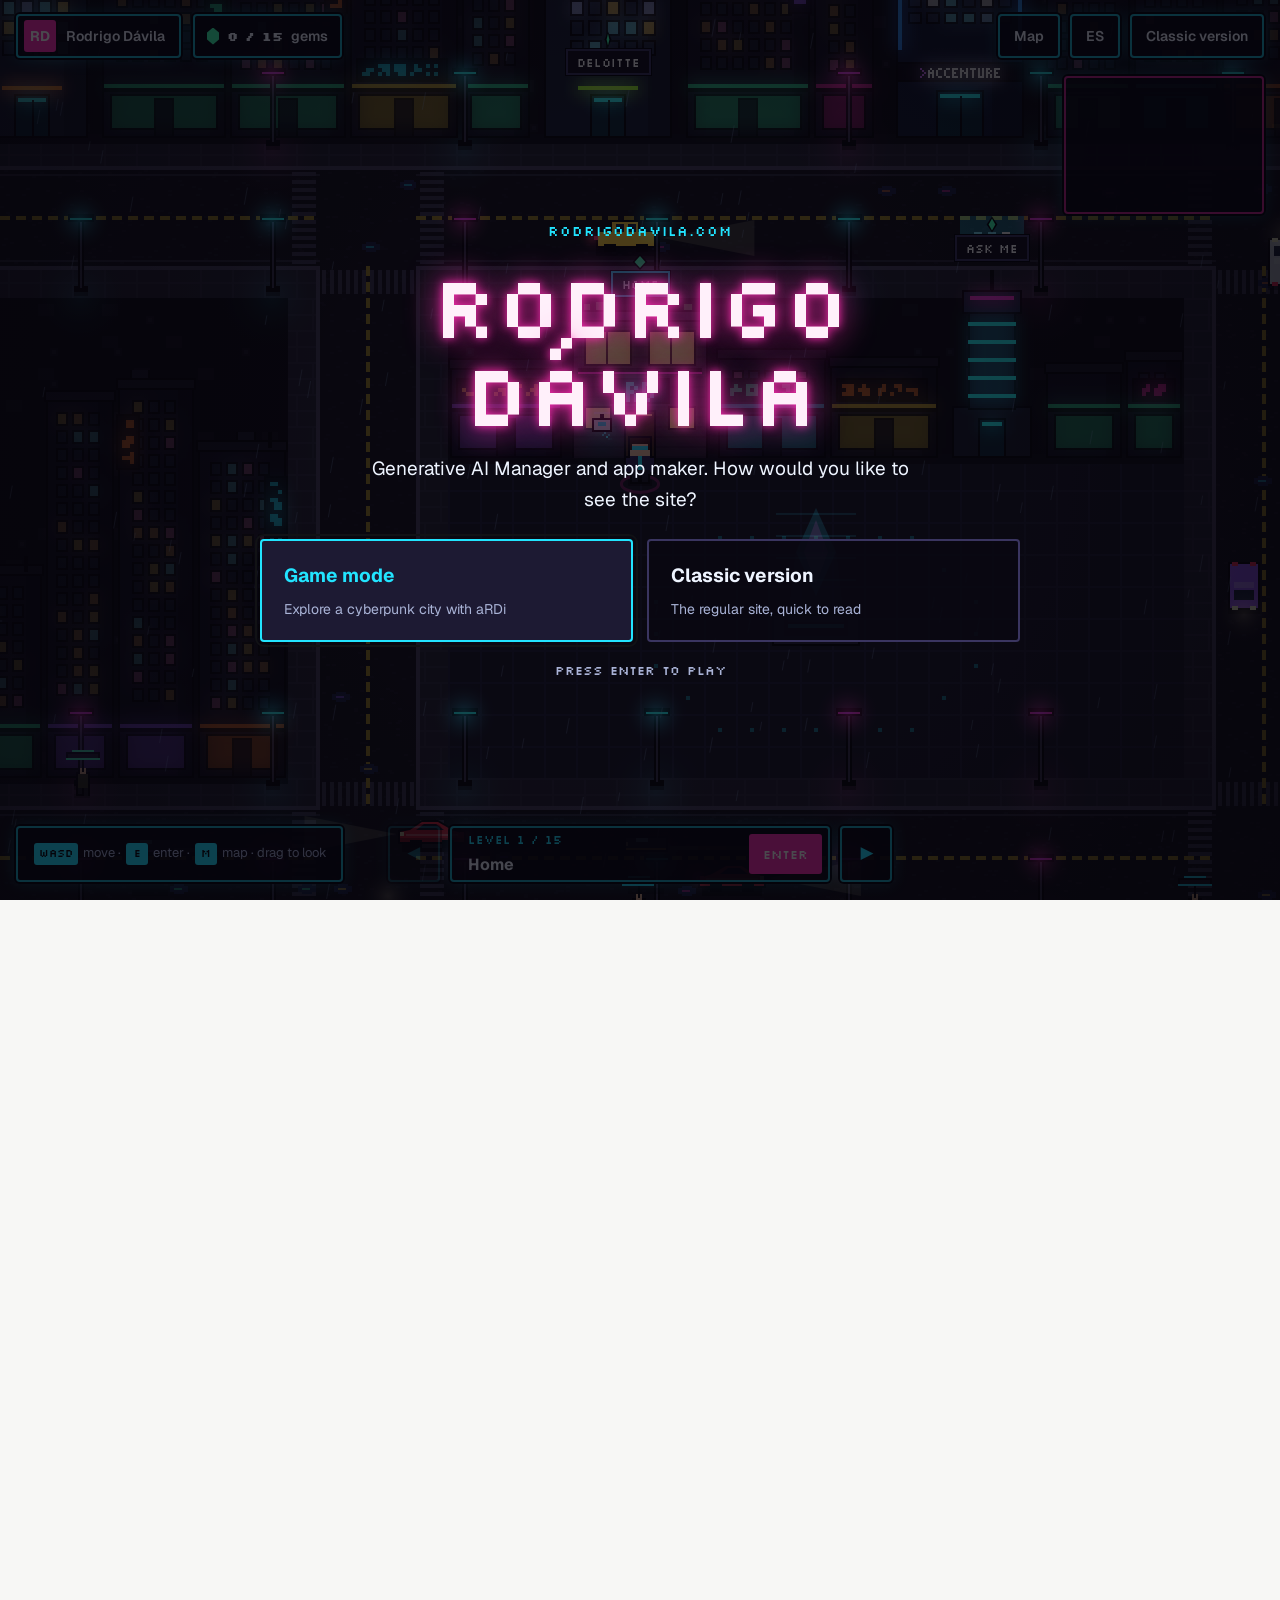
<file: index.html>
<!DOCTYPE html>
<html lang="es" data-lang="es">
<head>
    <meta charset="UTF-8">
    <meta name="viewport" content="width=device-width, initial-scale=1.0, viewport-fit=cover">
    <title>Rodrigo Dávila · IA Generativa y producto</title>
    <meta name="description" content="Rodrigo Dávila, Manager de IA Generativa en Accenture. Diseña sistemas multiagente para banca y construye sus propias apps: UrbaPadel, LullCam, TuMenu, GodaFly y Mi Filmoteca.">
    <meta name="theme-color" content="#0b0c0e">
    <link rel="canonical" href="https://rodrigodavila.com/">
    <meta property="og:type" content="website">
    <meta property="og:url" content="https://rodrigodavila.com/">
    <meta property="og:title" content="Rodrigo Dávila · IA Generativa y producto">
    <meta property="og:description" content="Diseño sistemas de IA multiagente para banca y construyo mis propias apps.">
    <meta property="og:image" content="https://rodrigodavila.com/img/og.jpg">
    <meta name="twitter:card" content="summary_large_image">
    <link rel="icon" href="img/favicon.svg" type="image/svg+xml">
    <link rel="apple-touch-icon" href="img/apple-touch-icon.png">

    <link rel="preconnect" href="https://fonts.googleapis.com">
    <link rel="preconnect" href="https://fonts.gstatic.com" crossorigin>
    <link href="https://fonts.googleapis.com/css2?family=Geist:wght@400;500;600;700&family=Silkscreen&display=swap" rel="stylesheet">
    <link rel="stylesheet" href="css/estilo.css?v=21">
    <link rel="stylesheet" href="css/juego.css?v=21">
    <script>
        // Idioma y tema antes de pintar: lo guardado; si no, lo del sistema.
        (function () {
            var r = document.documentElement, l = null, t = null;
            try { l = localStorage.getItem('idioma'); t = localStorage.getItem('tema'); } catch (e) {}
            if (l !== 'es' && l !== 'en') l = /^es\b/i.test(navigator.language || 'es') ? 'es' : 'en';
            r.setAttribute('data-lang', l);
            r.setAttribute('lang', l);
            if (t === 'claro' || t === 'oscuro') r.setAttribute('data-theme', t === 'claro' ? 'light' : 'dark');
            r.classList.add('js');
        })();
    </script>
</head>
<body>
    <a class="saltar" href="#principal"><span lang="es">Saltar al contenido</span><span lang="en">Skip to content</span></a>

    <!-- ===== Barra superior ===== -->
    <header class="barra">
        <div class="barra-dentro">
            <a class="marca" href="#inicio" aria-label="Rodrigo Dávila, inicio">
                <span class="marca-sello" aria-hidden="true">RD</span>
                <span class="marca-nombre">Rodrigo Dávila</span>
            </a>
            <nav class="menu" aria-label="Principal">
                <a href="#asistente"><span lang="es">Pregúntame</span><span lang="en">Ask me</span></a>
                <a href="#experiencia"><span lang="es">Experiencia</span><span lang="en">Experience</span></a>
                <a href="#apps">Apps</a>
                <a href="#webs">Webs</a>
                <a href="#contacto"><span lang="es">Contacto</span><span lang="en">Contact</span></a>
            </nav>
            <div class="ajustes">
                <button type="button" class="ajuste" data-modo-juego hidden><span lang="es">Modo juego</span><span lang="en">Game mode</span></button>
                <button type="button" class="ajuste" data-cambiar-idioma aria-label="Cambiar idioma / Change language"><span lang="es">EN</span><span lang="en">ES</span></button>
                <button type="button" class="ajuste" data-cambiar-tema data-label-es="Cambiar tema claro u oscuro" data-label-en="Switch light or dark theme" aria-label="Cambiar tema claro u oscuro">
                    <svg class="icono-sol" viewBox="0 0 24 24" width="18" height="18" aria-hidden="true"><circle cx="12" cy="12" r="4.2" fill="none" stroke="currentColor" stroke-width="1.8"/><path d="M12 2.5v2.2M12 19.3v2.2M2.5 12h2.2M19.3 12h2.2M5.3 5.3l1.6 1.6M17.1 17.1l1.6 1.6M5.3 18.7l1.6-1.6M17.1 6.9l1.6-1.6" stroke="currentColor" stroke-width="1.8" stroke-linecap="round"/></svg>
                    <svg class="icono-luna" viewBox="0 0 24 24" width="18" height="18" aria-hidden="true"><path d="M20 14.5A8 8 0 0 1 9.5 4a8 8 0 1 0 10.5 10.5z" fill="none" stroke="currentColor" stroke-width="1.8" stroke-linejoin="round"/></svg>
                </button>
            </div>
        </div>
    </header>

    <main id="principal">

        <!-- ===== Portada ===== -->
        <section class="portada" id="inicio" aria-labelledby="nombre">
            <div class="portada-texto">
                <h1 id="nombre" class="aparece">Rodrigo Dávila</h1>
                <p class="portada-lead aparece">
                    <span lang="es">Manager de IA Generativa en Accenture. Diseño sistemas multiagente para la banca y construyo mis propias apps, de la idea a la tienda.</span>
                    <span lang="en">Generative AI Manager at Accenture. I design multi-agent systems for banking and build my own apps, from idea to store.</span>
                </p>
                <div class="acciones aparece">
                    <a class="boton boton-lleno" href="#asistente"><span lang="es">Pregúntale a mi IA</span><span lang="en">Ask my AI</span></a>
                    <a class="boton" href="https://www.linkedin.com/in/rodrigo-d%C3%A1vila-5b675383/" target="_blank" rel="noopener">LinkedIn</a>
                    <a class="boton" href="https://github.com/DavilaRodri" target="_blank" rel="noopener">GitHub</a>
                </div>
            </div>
            <nav class="estante aparece" aria-label="Mis apps">
                <a href="#urbapadel"><img src="img/apps/urbapadel-icono.webp" width="96" height="96" alt=""><span>UrbaPadel</span></a>
                <a href="#lullcam"><img src="img/apps/lullcam-icono.webp" width="96" height="96" alt=""><span>LullCam</span></a>
                <a href="#tumenu"><img src="img/apps/tumenu-icono.webp" width="96" height="96" alt=""><span>TuMenu</span></a>
                <a href="#godafly"><img src="img/apps/godafly-icono.webp" width="96" height="96" alt=""><span>GodaFly</span></a>
                <a href="#mifilmoteca"><img src="img/apps/mifilmoteca-icono.webp" width="96" height="96" alt=""><span>Mi Filmoteca</span></a>
                <a href="#zapeo"><img src="img/apps/zapeo-icono.webp" width="96" height="96" alt=""><span>Zapeo</span></a>
                <a href="#runclap"><img src="img/apps/runclap-icono.webp" width="96" height="96" alt=""><span>RunClap</span></a>
            </nav>
        </section>

        <!-- ===== Asistente ===== -->
        <section class="asistente" id="asistente" aria-labelledby="chat-titulo">
            <div class="chat aparece">
                <div class="chat-intro">
                    <h2 id="chat-titulo"><span lang="es">Pregúntale a mi IA</span><span lang="en">Ask my AI</span></h2>
                    <p class="chat-sub">
                        <span lang="es">Conoce mi experiencia, mis proyectos y cómo trabajo. Se ha leído mi perfil entero y responde en español o en inglés.</span>
                        <span lang="en">Learn about my experience, my projects and how I work. It has read my whole profile and answers in English or Spanish.</span>
                    </p>
                    <div class="chat-rapidas" data-chat-rapidas aria-label="Preguntas frecuentes"></div>
                </div>
                <div class="chat-ventana">
                    <div class="chat-cabeza">
                        <span class="chat-sello" aria-hidden="true">RD</span>
                        <p><span class="punto" aria-hidden="true"></span><span lang="es">En línea · responde al momento</span><span lang="en">Online · answers instantly</span></p>
                    </div>
                    <div class="chat-registro" data-chat-registro aria-live="polite" tabindex="0">
                        <div class="msg-yo">
                            <p lang="es">Hola, soy Rodrigo. Pregúntame lo que quieras sobre mi experiencia, mis proyectos o cómo trabajo.</p>
                            <p lang="en">Hi, I'm Rodrigo. Ask me anything about my experience, my projects or how I work.</p>
                        </div>
                    </div>
                    <form class="chat-campo" data-chat-form>
                        <label class="oculto" for="chat-entrada"><span lang="es">Tu pregunta</span><span lang="en">Your question</span></label>
                        <input id="chat-entrada" name="pregunta" type="text" autocomplete="off" maxlength="600" required
                               data-placeholder-es="Escribe tu pregunta" data-placeholder-en="Type your question" placeholder="Escribe tu pregunta">
                        <button type="submit" data-label-es="Enviar pregunta" data-label-en="Send question" aria-label="Enviar pregunta">
                            <svg viewBox="0 0 24 24" width="18" height="18" aria-hidden="true"><path d="M12 19V5M6 11l6-6 6 6" fill="none" stroke="currentColor" stroke-width="2.2" stroke-linecap="round" stroke-linejoin="round"/></svg>
                        </button>
                    </form>
                </div>
            </div>
        </section>

        <!-- ===== Experiencia ===== -->
        <section class="experiencia" id="experiencia" aria-labelledby="experiencia-titulo">
            <div class="experiencia-lado">
                <h2 id="experiencia-titulo" class="aparece"><span lang="es">Experiencia</span><span lang="en">Experience</span></h2>
                <p class="aparece">
                    <span lang="es">De programar Java para BBVA a diseñar sus agentes de IA.</span>
                    <span lang="en">From writing Java for BBVA to designing its AI agents.</span>
                </p>
                <div class="clientes aparece">
                    <h3><span lang="es">Clientes</span><span lang="en">Clients</span></h3>
                    <ul>
                        <li>BBVA</li>
                        <li>Santander</li>
                        <li><span lang="es">Cruz Roja</span><span lang="en">Red Cross</span></li>
                        <li>Acciona</li>
                        <li>Cepsa</li>
                        <li>BMW</li>
                        <li><span lang="es">Comunidad de Madrid</span><span lang="en">Madrid Regional Government</span></li>
                    </ul>
                </div>
                <a class="boton aparece" href="https://www.linkedin.com/in/rodrigo-d%C3%A1vila-5b675383/" target="_blank" rel="noopener"><span lang="es">CV completo en LinkedIn</span><span lang="en">Full CV on LinkedIn</span></a>
            </div>

            <div class="experiencia-lista">
                <ol class="puestos">
                    <li class="puesto puesto-actual aparece">
                        <p class="puesto-anos">2025 – <span lang="es">hoy</span><span lang="en">now</span></p>
                        <h3><span lang="es">Manager de IA Generativa</span><span lang="en">Generative AI Manager</span> <span class="empresa">Accenture</span></h3>
                        <p lang="es">Diseñé desde cero el sistema multiagente que migra el core bancario de BBVA de COBOL a Java: seis agentes especializados, un orquestador, MCP y validación humana. Impulso la adopción de IA en la compañía y presento avances a la dirección del banco.</p>
                        <p lang="en">I designed from scratch the multi-agent system migrating BBVA's core banking from COBOL to Java: six specialised agents, an orchestrator, MCP and human validation. I drive AI adoption across the company and report progress to the bank's leadership.</p>
                    </li>
                    <li class="puesto aparece">
                        <p class="puesto-anos">2021 – 2025</p>
                        <h3>Senior Consultant <span class="empresa">Deloitte</span></h3>
                        <p lang="es">IA Generativa en AWS para Cruz Roja. Migración a AWS de la plataforma global de tarjetas de Santander en Chile y Brasil. Proyectos para Acciona y eCommerce en Reino Unido.</p>
                        <p lang="en">Generative AI on AWS for the Red Cross. Migration of Santander's global cards platform to AWS in Chile and Brazil. Projects for Acciona and UK eCommerce.</p>
                    </li>
                    <li class="puesto aparece">
                        <p class="puesto-anos">2018 – 2021</p>
                        <h3><span lang="es">Analista</span><span lang="en">Analyst</span> <span class="empresa">Altia</span></h3>
                        <p lang="es">Análisis y desarrollo Java para Cepsa y la Comunidad de Madrid, y una app de iPad para eventos de BMW.</p>
                        <p lang="en">Analysis and Java development for Cepsa and the Community of Madrid, plus an iPad events app for BMW.</p>
                    </li>
                    <li class="puesto aparece">
                        <p class="puesto-anos">2017 – 2018</p>
                        <h3><span lang="es">Programador</span><span lang="en">Developer</span> <span class="empresa">Accenture</span></h3>
                        <p lang="es">Procesos batch en Java para el Reporting Engine de BBVA.</p>
                        <p lang="en">Java batch processes for BBVA's Reporting Engine.</p>
                    </li>
                </ol>
                <ul class="formacion">
                    <li class="aparece"><span class="formacion-ano">2012 – 2017</span><strong><span lang="es">Grado en Diseño y Desarrollo de Videojuegos</span><span lang="en">BSc in Game Design and Development</span></strong><span>ESNE</span></li>
                    <li class="aparece"><span class="formacion-ano"><span lang="es">2022 · en Deloitte</span><span lang="en">2022 · at Deloitte</span></span><strong>Professional Scrum Master I</strong><span>Scrum.org</span></li>
                </ul>
            </div>
        </section>

        <!-- ===== Apps ===== -->
        <section class="apps" id="apps" aria-labelledby="apps-titulo">
            <div class="cabecera">
                <h2 id="apps-titulo" class="aparece"><span lang="es">Apps que he construido</span><span lang="en">Apps I have built</span></h2>
                <p class="aparece">
                    <span lang="es">Diseñadas y programadas por mí, publicadas en App Store y Google Play y usadas por gente real.</span>
                    <span lang="en">Designed and built by me, live on the App Store and Google Play and used by real people.</span>
                </p>
            </div>

            <article class="app" id="urbapadel" style="--tono:#40597b">
                <div class="app-texto aparece">
                    <div class="app-cabeza">
                        <img src="img/apps/urbapadel-icono.webp" width="96" height="96" alt="">
                        <div><h3>UrbaPadel</h3><p class="app-meta"><span class="punto" aria-hidden="true"></span>App Store · Google Play</p></div>
                    </div>
                    <p class="app-lead"><span lang="es">Las reservas de tu urbanización, sin grupos de WhatsApp ni hojas en el portal.</span><span lang="en">Your community's bookings, without WhatsApp groups or paper on the noticeboard.</span></p>
                    <p class="app-dato"><span lang="es">Más de 150 vecinos en 4 urbanizaciones.</span><span lang="en">Over 150 residents across 4 communities.</span></p>
                    <ul class="pila"><li>Flutter</li><li>Firebase</li><li>Cloud Functions</li></ul>
                    <p class="enlaces">
                        <a href="https://urbapadel.com" target="_blank" rel="noopener">urbapadel.com</a>
                        <a href="https://apps.apple.com/es/app/urbapadel/id6743709716" target="_blank" rel="noopener">App Store</a>
                        <a href="https://play.google.com/store/apps/details?id=com.rd.urbapadel" target="_blank" rel="noopener">Google Play</a>
                    </p>
                </div>
                <div class="app-moviles">
                    <div class="movil aparece"><div class="movil-pantalla"><img src="img/apps/urbapadel-1.webp" width="560" height="1217" loading="lazy" alt="UrbaPadel: inicio con los accesos a la urbanización y al pádel"></div></div>
                    <div class="movil aparece"><div class="movil-pantalla"><img src="img/apps/urbapadel-2.webp" width="560" height="1217" loading="lazy" alt="UrbaPadel: reserva de la sala de juntas por franjas"></div></div>
                    <div class="movil aparece"><div class="movil-pantalla"><img src="img/apps/urbapadel-4.webp" width="560" height="1217" loading="lazy" alt="UrbaPadel: comunicado de la junta a los vecinos"></div></div>
                </div>
            </article>

            <article class="app" id="lullcam" style="--tono:#3a2f8a">
                <div class="app-texto aparece">
                    <div class="app-cabeza">
                        <img src="img/apps/lullcam-icono.webp" width="96" height="96" alt="">
                        <div><h3>LullCam</h3><p class="app-meta"><span class="punto" aria-hidden="true"></span>App Store · <span lang="es">iOS nativa</span><span lang="en">native iOS</span></p></div>
                    </div>
                    <p class="app-lead"><span lang="es">Tu iPhone o iPad, convertido en vigilabebés. Sin cuentas, sin nube y sin grabaciones.</span><span lang="en">Your iPhone or iPad as a baby monitor. No accounts, no cloud, no recordings.</span></p>
                    <p class="app-dato"><span lang="es">Vídeo cifrado de extremo a extremo, 10 idiomas y más de 146 tests.</span><span lang="en">End-to-end encrypted video, 10 languages and over 146 tests.</span></p>
                    <ul class="pila"><li>Swift 6</li><li>SwiftUI</li><li>WebRTC</li><li>Cloudflare</li></ul>
                    <p class="enlaces">
                        <a href="https://lullcam.com" target="_blank" rel="noopener">lullcam.com</a>
                        <a href="https://apps.apple.com/es/app/lullcam/id6820272090" target="_blank" rel="noopener">App Store</a>
                    </p>
                </div>
                <div class="app-moviles">
                    <div class="movil aparece"><div class="movil-pantalla"><img src="img/apps/lullcam-1.webp" width="414" height="900" loading="lazy" alt="LullCam: inicio con usar como cámara o ver y escuchar"></div></div>
                    <div class="movil aparece"><div class="movil-pantalla"><img src="img/apps/lullcam-2.webp" width="414" height="900" loading="lazy" alt="LullCam: te avisa del llanto, el ruido o si se pierde la conexión"></div></div>
                    <div class="movil aparece"><div class="movil-pantalla"><img src="img/apps/lullcam-3.webp" width="414" height="900" loading="lazy" alt="LullCam: usa un iPhone o iPad como cámara"></div></div>
                </div>
            </article>

            <article class="app" id="tumenu" style="--tono:#2b4a73">
                <div class="app-texto aparece">
                    <div class="app-cabeza">
                        <img src="img/apps/tumenu-icono.webp" width="96" height="96" alt="">
                        <div><h3>TuMenu</h3><p class="app-meta"><span class="punto" aria-hidden="true"></span>App Store · Google Play</p></div>
                    </div>
                    <p class="app-lead"><span lang="es">El bar manda su menú por WhatsApp y recibe al momento una imagen profesional.</span><span lang="en">The bar sends its menu over WhatsApp and gets a professional image back at once.</span></p>
                    <p class="app-dato"><span lang="es">Texto, foto de la pizarra o nota de voz: una IA multimodal lo entiende, lo maqueta y lo publica.</span><span lang="en">Text, a photo of the chalkboard or a voice note: a multimodal AI reads it, lays it out and publishes it.</span></p>
                    <ul class="pila"><li>TypeScript</li><li>Cloudflare Workers</li><li>WhatsApp API</li><li>Gemini</li></ul>
                    <p class="enlaces">
                        <a href="https://tumenu.bar" target="_blank" rel="noopener">tumenu.bar</a>
                        <a href="https://apps.apple.com/es/app/tumen%C3%BA-bar/id6821579170" target="_blank" rel="noopener">App Store</a>
                        <a href="https://play.google.com/store/apps/details?id=com.RD.tumenu" target="_blank" rel="noopener">Google Play</a>
                    </p>
                </div>
                <div class="app-moviles app-moviles-tumenu">
                    <div class="movil aparece"><div class="movil-pantalla"><img src="img/apps/tumenu-1.webp" width="540" height="960" loading="lazy" alt="TuMenu: tu menú del día, en un solo WhatsApp"></div></div>
                    <div class="movil aparece"><div class="movil-pantalla">
                        <video src="img/apps/tumenu-demo.mp4" poster="img/apps/tumenu-poster.webp" width="540" height="960" muted loop playsinline preload="none" data-autoplay aria-label="Vídeo: un menú enviado por WhatsApp se convierte en una imagen profesional"></video>
                    </div></div>
                    <div class="movil aparece"><div class="movil-pantalla"><img src="img/apps/tumenu-3.webp" width="540" height="960" loading="lazy" alt="TuMenu: el menú del día convertido en una imagen profesional"></div></div>
                </div>
            </article>

            <article class="app" id="godafly" style="--tono:#22977a">
                <div class="app-texto aparece">
                    <div class="app-cabeza">
                        <img src="img/apps/godafly-icono.webp" width="96" height="96" alt="">
                        <div><h3>GodaFly</h3><p class="app-meta"><span class="punto" aria-hidden="true"></span>App Store · Google Play</p></div>
                    </div>
                    <p class="app-lead"><span lang="es">Para quien viaja solo: encuentra a otros viajeros en tu misma escala.</span><span lang="en">For solo travellers: find other people on your layover.</span></p>
                    <p class="app-dato"><span lang="es">Un proyecto con amigos; el diseño técnico y el desarrollo son míos de principio a fin.</span><span lang="en">A project with friends; the technical design and development are entirely mine.</span></p>
                    <ul class="pila"><li>Flutter</li><li>Supabase</li><li>Firebase Messaging</li></ul>
                    <p class="enlaces">
                        <a href="https://godafly.com" target="_blank" rel="noopener">godafly.com</a>
                        <a href="https://apps.apple.com/es/app/godafly/id6758113933" target="_blank" rel="noopener">App Store</a>
                        <a href="https://play.google.com/store/apps/details?id=com.godafly.godafly" target="_blank" rel="noopener">Google Play</a>
                    </p>
                </div>
                <div class="app-moviles">
                    <div class="movil aparece"><div class="movil-pantalla"><img src="img/apps/godafly-2.webp" width="375" height="812" loading="lazy" alt="GodaFly: escala guardada en A Coruña con horas de llegada y salida"></div></div>
                    <div class="movil aparece"><div class="movil-pantalla"><img src="img/apps/godafly-3.webp" width="375" height="812" loading="lazy" alt="GodaFly: viajeros que coinciden en el vuelo de Madrid a Londres"></div></div>
                    <div class="movil aparece"><div class="movil-pantalla"><img src="img/apps/godafly-1.webp" width="375" height="812" loading="lazy" alt="GodaFly: nueva búsqueda por vuelo o escala"></div></div>
                </div>
            </article>

            <article class="app" id="mifilmoteca" style="--tono:#8a2a3a">
                <div class="app-texto aparece">
                    <div class="app-cabeza">
                        <img src="img/apps/mifilmoteca-icono.webp" width="96" height="96" alt="">
                        <div><h3>Mi Filmoteca</h3><p class="app-meta"><span class="punto" aria-hidden="true"></span>App Store · Google Play · <span lang="es">desde 2020</span><span lang="en">since 2020</span></p></div>
                    </div>
                    <p class="app-lead"><span lang="es">Tu catálogo de películas y series: qué has visto, qué te falta y dónde verlo.</span><span lang="en">Your catalogue of films and series: what you've watched, what's next and where to watch it.</span></p>
                    <p class="app-dato"><span lang="es">4,5 estrellas en App Store y más de 450 instalaciones en Google Play.</span><span lang="en">4.5 stars on the App Store and over 450 installs on Google Play.</span></p>
                    <ul class="pila"><li>Flutter</li><li>Riverpod</li><li>Firebase</li><li>TMDB API</li></ul>
                    <p class="enlaces">
                        <a href="https://apps.apple.com/es/app/mifilmoteca/id1508750379" target="_blank" rel="noopener">App Store</a>
                        <a href="https://play.google.com/store/apps/details?id=com.rodrigodavila.mifilmoteca" target="_blank" rel="noopener">Google Play</a>
                    </p>
                </div>
                <div class="app-moviles">
                    <div class="movil aparece"><div class="movil-pantalla"><img src="img/apps/mifilmoteca-1.webp" width="560" height="1212" loading="lazy" alt="Mi Filmoteca: inicio"></div></div>
                    <div class="movil aparece"><div class="movil-pantalla"><img src="img/apps/mifilmoteca-3.webp" width="560" height="1212" loading="lazy" alt="Mi Filmoteca: ficha de Interstellar"></div></div>
                    <div class="movil aparece"><div class="movil-pantalla"><img src="img/apps/mifilmoteca-4.webp" width="560" height="1212" loading="lazy" alt="Mi Filmoteca: tu colección"></div></div>
                </div>
            </article>
        </section>

        <!-- ===== Webs ===== -->
        <section class="webs" id="webs" aria-labelledby="webs-titulo">
            <div class="cabecera">
                <h2 id="webs-titulo" class="aparece"><span lang="es">Webs que diseño y programo</span><span lang="en">Websites I design and build</span></h2>
                <p class="aparece"><span lang="es">Las de mis productos y webs a medida para bodas, restaurantes y tiendas, sin plantillas.</span><span lang="en">My products&#39; sites, plus custom websites for weddings, restaurants and shops, no templates.</span></p>
            </div>
            <div class="webs-rejilla">
                <a class="web aparece" href="https://urbapadel.com" target="_blank" rel="noopener">
                    <span class="navegador" aria-hidden="true"><span></span><span></span><span></span><em>urbapadel.com</em></span>
                    <img src="img/webs/urbapadel.webp" width="1200" height="750" loading="lazy" alt="Web de UrbaPadel: las reservas de tu urba, en una app">
                </a>
                <a class="web aparece" href="https://lullcam.com" target="_blank" rel="noopener">
                    <span class="navegador" aria-hidden="true"><span></span><span></span><span></span><em>lullcam.com</em></span>
                    <img src="img/webs/lullcam.webp" width="1200" height="750" loading="lazy" alt="Web de LullCam: el vigilabebés privado en tu bolsillo">
                </a>
                <a class="web aparece" href="https://tumenu.bar" target="_blank" rel="noopener">
                    <span class="navegador" aria-hidden="true"><span></span><span></span><span></span><em>tumenu.bar</em></span>
                    <img src="img/webs/tumenu.webp" width="1200" height="750" loading="lazy" alt="Web de TuMenu: mandas un WhatsApp y te llega tu menú listo">
                </a>
                <a class="web aparece" href="https://godafly.com" target="_blank" rel="noopener">
                    <span class="navegador" aria-hidden="true"><span></span><span></span><span></span><em>godafly.com</em></span>
                    <img src="img/webs/godafly.webp" width="1200" height="750" loading="lazy" alt="Web de GodaFly: conecta con viajeros como tú">
                </a>
                <a class="web aparece" href="https://bodapilaryluis.com" target="_blank" rel="noopener">
                    <span class="navegador" aria-hidden="true"><span></span><span></span><span></span><em>bodapilaryluis.com</em></span>
                    <img src="img/webs/boda-finca.webp" width="1200" height="800" loading="lazy" alt="Web de la boda de Pilar y Luis, con la acuarela de la finca">
                </a>
            </div>
        </section>

        <!-- ===== Capacidades ===== -->
        <section class="capacidades" id="capacidades" aria-labelledby="capacidades-titulo">
            <div class="cabecera">
                <h2 id="capacidades-titulo" class="aparece"><span lang="es">Lo que sé hacer</span><span lang="en">What I can do</span></h2>
                <p class="aparece"><span lang="es">Pulsa cualquiera para ver dónde lo he usado.</span><span lang="en">Tap any of them to see where I have used it.</span></p>
            </div>
            <div class="mapa" data-mapa>
                <div class="capa capa-principal aparece">
                    <h3><span lang="es">IA Generativa y agentes</span><span lang="en">Generative AI and agents</span></h3>
                    <ul class="capa-chips"><li><button type="button" data-donde-es="BBVA · Accenture" data-donde-en="BBVA · Accenture"><span lang="es">Sistemas multiagente</span><span lang="en">Multi-agent systems</span></button></li><li><button type="button" data-donde-es="BBVA · Accenture" data-donde-en="BBVA · Accenture"><span lang="es">Orquestación de agentes</span><span lang="en">Agent orchestration</span></button></li><li><button type="button" data-donde-es="BBVA · Accenture" data-donde-en="BBVA · Accenture">MCP</button></li><li><button type="button" data-donde-es="BBVA · Accenture" data-donde-en="BBVA · Accenture"><span lang="es">Skills de agentes</span><span lang="en">Agent skills</span></button></li><li><button type="button" data-donde-es="BBVA · Accenture" data-donde-en="BBVA · Accenture">Human-in-the-loop</button></li><li><button type="button" data-donde-es="Proyectos de IA Generativa" data-donde-en="Generative AI projects">RAG</button></li><li><button type="button" data-donde-es="Cruz Roja · Deloitte, BBVA · Accenture" data-donde-en="Red Cross · Deloitte, BBVA · Accenture">Prompt engineering</button></li><li><button type="button" data-donde-es="BBVA, TuMenu y mi día a día" data-donde-en="BBVA, TuMenu and my daily work">Claude · GPT · Gemini</button></li><li><button type="button" data-donde-es="Cruz Roja · Deloitte" data-donde-en="Red Cross · Deloitte">AWS Bedrock</button></li><li><button type="button" data-donde-es="Todas mis apps y BBVA" data-donde-en="All my apps and BBVA">Claude Code · Copilot · Cursor</button></li><li><button type="button" data-donde-es="Workshops y demos para miles de profesionales en Accenture" data-donde-en="Workshops and demos for thousands of professionals at Accenture"><span lang="es">Formación y adopción de IA</span><span lang="en">AI training and adoption</span></button></li></ul>
                </div>
                <div class="capa aparece">
                    <h3><span lang="es">Producto y apps</span><span lang="en">Product and apps</span></h3>
                    <ul class="capa-chips"><li><button type="button" data-donde-es="UrbaPadel, GodaFly, Zapeo, RunClap, Mi Filmoteca" data-donde-en="UrbaPadel, GodaFly, Zapeo, RunClap, Mi Filmoteca">Flutter · Dart</button></li><li><button type="button" data-donde-es="LullCam" data-donde-en="LullCam">Swift · SwiftUI</button></li><li><button type="button" data-donde-es="TuMenu, Cloud Functions de RunClap" data-donde-en="TuMenu, RunClap Cloud Functions">TypeScript</button></li><li><button type="button" data-donde-es="LullCam: vídeo en directo cifrado" data-donde-en="LullCam: encrypted live video">WebRTC</button></li><li><button type="button" data-donde-es="Todas mis apps y webs" data-donde-en="All my apps and sites"><span lang="es">Diseño de producto y UX</span><span lang="en">Product design and UX</span></button></li><li><button type="button" data-donde-es="Publicación y revisiones de todas mis apps" data-donde-en="Shipping and reviews for all my apps">App Store · Google Play</button></li><li><button type="button" data-donde-es="BMW · Altia" data-donde-en="BMW · Altia">Objective-C</button></li></ul>
                </div>
                <div class="capa aparece">
                    <h3><span lang="es">Backend y datos</span><span lang="en">Backend and data</span></h3>
                    <ul class="capa-chips"><li><button type="button" data-donde-es="BBVA, Cepsa, Comunidad de Madrid" data-donde-en="BBVA, Cepsa, Community of Madrid">Java · Spring · Hibernate</button></li><li><button type="button" data-donde-es="Automatización e IA" data-donde-en="Automation and AI">Python</button></li><li><button type="button" data-donde-es="Santander · Deloitte" data-donde-en="Santander · Deloitte"><span lang="es">Microservicios y APIs</span><span lang="en">Microservices and APIs</span></button></li><li><button type="button" data-donde-es="Comunidad de Madrid, Supabase en GodaFly" data-donde-en="Community of Madrid, Supabase in GodaFly">SQL · PostgreSQL · MySQL</button></li><li><button type="button" data-donde-es="Proyectos AWS en Deloitte" data-donde-en="AWS projects at Deloitte">DynamoDB · MongoDB</button></li><li><button type="button" data-donde-es="Migración del core de BBVA" data-donde-en="BBVA core migration"><span lang="es">Lectura de COBOL</span><span lang="en">Reading COBOL</span></button></li><li><button type="button" data-donde-es="eCommerce en Reino Unido · Deloitte" data-donde-en="UK eCommerce · Deloitte">Stripe · Xero</button></li></ul>
                </div>
                <div class="capa aparece">
                    <h3><span lang="es">Cloud y plataforma</span><span lang="en">Cloud and platform</span></h3>
                    <ul class="capa-chips"><li><button type="button" data-donde-es="Santander, Acciona, Cruz Roja" data-donde-en="Santander, Acciona, Red Cross">AWS</button></li><li><button type="button" data-donde-es="TuMenu, LullCam y esta web" data-donde-en="TuMenu, LullCam and this site">Cloudflare Workers</button></li><li><button type="button" data-donde-es="UrbaPadel, RunClap, Mi Filmoteca" data-donde-en="UrbaPadel, RunClap, Mi Filmoteca">Firebase</button></li><li><button type="button" data-donde-es="GodaFly" data-donde-en="GodaFly">Supabase</button></li><li><button type="button" data-donde-es="Proyectos de consultoría" data-donde-en="Consulting projects">Azure · Google Cloud</button></li><li><button type="button" data-donde-es="Despliegues en consultoría y en mis apps" data-donde-en="Deployments in consulting and my apps">Docker · CI/CD · Jenkins</button></li><li><button type="button" data-donde-es="Todos los días" data-donde-en="Every day">Git · Linux</button></li></ul>
                </div>
                <div class="capa aparece">
                    <h3><span lang="es">Consultoría y liderazgo</span><span lang="en">Consulting and leadership</span></h3>
                    <ul class="capa-chips"><li><button type="button" data-donde-es="BBVA, Santander, Acciona, Cruz Roja" data-donde-en="BBVA, Santander, Acciona, Red Cross"><span lang="es">Arquitectura de soluciones</span><span lang="en">Solution architecture</span></button></li><li><button type="button" data-donde-es="Accenture · Deloitte" data-donde-en="Accenture · Deloitte"><span lang="es">Propuestas a cliente</span><span lang="en">Client proposals</span></button></li><li><button type="button" data-donde-es="Dirección de BBVA" data-donde-en="BBVA leadership"><span lang="es">Interlocución con dirección</span><span lang="en">Executive stakeholders</span></button></li><li><button type="button" data-donde-es="Santander, Acciona" data-donde-en="Santander, Acciona"><span lang="es">Gestión de proyectos</span><span lang="en">Project management</span></button></li><li><button type="button" data-donde-es="PSM I (Scrum.org, 2022) y equipos ágiles en Deloitte y Accenture" data-donde-en="PSM I (Scrum.org, 2022) and agile teams at Deloitte and Accenture">Scrum · Agile</button></li><li><button type="button" data-donde-es="Deloitte · Altia" data-donde-en="Deloitte · Altia"><span lang="es">Liderazgo de equipos</span><span lang="en">Team leadership</span></button></li></ul>
                </div>
            </div>
            <p class="mapa-donde" data-mapa-donde aria-live="polite"></p>
        </section>

        <!-- ===== Taller ===== -->
        <section class="taller" id="taller" aria-labelledby="taller-titulo">
            <div class="cabecera">
                <h2 id="taller-titulo" class="aparece"><span lang="es">En el taller</span><span lang="en">On the workbench</span></h2>
                <p class="aparece"><span lang="es">Lo que estoy subiendo a las tiendas ahora mismo.</span><span lang="en">What I'm shipping to the stores right now.</span></p>
            </div>
            <div class="taller-rejilla">
                <article class="app" id="zapeo" style="--tono:#8a4a32">
                    <div class="app-texto aparece">
                        <div class="app-cabeza">
                            <img src="img/apps/zapeo-icono.webp" width="96" height="96" alt="">
                            <div><h3>Zapeo</h3><p class="app-meta"><span class="punto punto-beta" aria-hidden="true"></span><span lang="es">Llegando a App Store y Google Play</span><span lang="en">Coming to the App Store and Google Play</span></p></div>
                        </div>
                        <p class="app-lead"><span lang="es">Todos tus contenidos multimedia en una app, en móvil, tablet, ordenador y TV.</span><span lang="en">All your multimedia content in one app, on phone, tablet, desktop and TV.</span></p>
                        <p class="app-dato"><span lang="es">Sin cuentas, sin analítica y sin publicidad, con un motor de vídeo propio.</span><span lang="en">No accounts, no analytics and no ads, with its own video engine.</span></p>
                        <ul class="pila"><li>Flutter</li><li>media_kit</li><li>libmpv</li></ul>
                    </div>
                    <div class="app-moviles">
                        <div class="movil aparece"><div class="movil-pantalla"><img src="img/apps/zapeo-1.webp" width="560" height="1217" loading="lazy" alt="Zapeo: inicio con seguir viendo, favoritos y canales"></div></div>
                        <div class="movil aparece"><div class="movil-pantalla"><img src="img/apps/zapeo-2.webp" width="560" height="1217" loading="lazy" alt="Zapeo: catálogo de películas"></div></div>
                        <div class="movil aparece"><div class="movil-pantalla"><img src="img/apps/zapeo-4.webp" width="560" height="1217" loading="lazy" alt="Zapeo: guía de programación por horas"></div></div>
                    </div>
                </article>
                <article class="obra aparece" id="runclap" style="--tono:#b8452e">
                    <div class="obra-texto">
                        <div class="app-cabeza">
                            <img src="img/apps/runclap-icono.webp" width="96" height="96" alt="">
                            <div><h3>RunClap</h3><p class="app-meta"><span class="punto punto-beta" aria-hidden="true"></span><span lang="es">Llegando a App Store y Google Play</span><span lang="en">Coming to the App Store and Google Play</span></p></div>
                        </div>
                        <p class="app-lead"><span lang="es">Quedadas para correr en grupo cerca de ti.</span><span lang="en">Group runs near you.</span></p>
                        <p class="app-dato"><span lang="es">Mapa de quedadas, salidas con ritmo y punto de encuentro, y corredores a los que seguir.</span><span lang="en">A map of meet-ups, runs with pace and meeting point, and runners to follow.</span></p>
                        <ul class="pila"><li>Flutter</li><li>Firebase</li><li>Google Maps</li></ul>
                    </div>
                </article>
            </div>
        </section>

        <!-- ===== Contacto ===== -->
        <section class="contacto" id="contacto" aria-labelledby="contacto-titulo">
            <div class="contacto-caja aparece">
                <div>
                    <h2 id="contacto-titulo"><span lang="es">¿Hablamos?</span><span lang="en">Let's talk</span></h2>
                    <p>
                        <span lang="es">Proyectos que llevan la IA al centro de una organización, o productos que merezcan hacerse bien. Respondo en uno o dos días.</span>
                        <span lang="en">Projects that put AI at the heart of an organisation, or products worth doing well. I reply within a day or two.</span>
                    </p>
                </div>
                <div class="contacto-acciones">
                    <a class="boton boton-lleno" href="mailto:rdavila92@gmail.com">rdavila92@gmail.com</a>
                    <button type="button" class="boton" data-copiar="rdavila92@gmail.com"><span lang="es">Copiar email</span><span lang="en">Copy email</span></button>
                    <a class="boton" href="https://www.linkedin.com/in/rodrigo-d%C3%A1vila-5b675383/" target="_blank" rel="noopener">LinkedIn</a>
                </div>
            </div>
        </section>
    </main>

    <footer class="pie">
        <p>© <span data-ano>2026</span> Rodrigo Dávila · Madrid</p>
        <p><span lang="es">Hecha a mano, sin frameworks. El asistente usa un modelo abierto en Cloudflare.</span><span lang="en">Handmade, no frameworks. The assistant runs an open model on Cloudflare.</span></p>
    </footer>

    <a href="#inicio" class="subir" data-subir aria-label="Volver arriba" hidden>
        <svg viewBox="0 0 24 24" width="22" height="22" aria-hidden="true"><path d="M12 19V5M5 12l7-7 7 7" fill="none" stroke="currentColor" stroke-width="2.4" stroke-linecap="round" stroke-linejoin="round"/></svg>
    </a>

    <script src="js/app.js?v=21" defer></script>
    <script src="js/juego.js?v=21" defer></script>
</body>
</html>
</file>
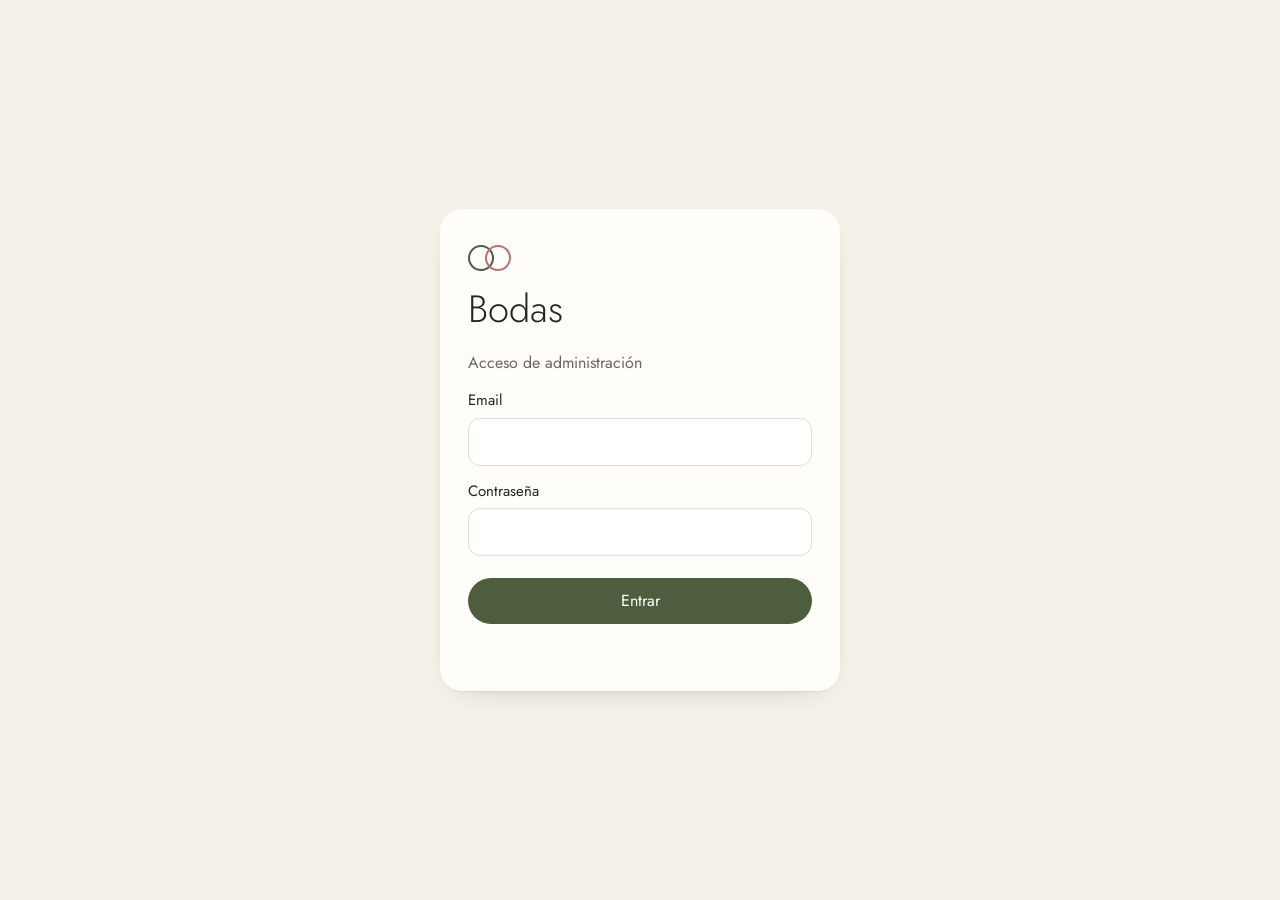
<file: bodas/superadmin/index.html>
<!doctype html>
<html lang="es">
<head>
  <meta charset="utf-8">
  <meta name="viewport" content="width=device-width, initial-scale=1, viewport-fit=cover">
  <meta name="robots" content="noindex, nofollow">
  <meta name="theme-color" content="#f5f1e9">
  <title>Bodas · Superadmin</title>
  <link rel="icon" href="data:image/svg+xml,%3Csvg xmlns='http://www.w3.org/2000/svg' viewBox='0 0 32 32'%3E%3Ccircle cx='12' cy='16' r='8' fill='none' stroke='%234f5d3f' stroke-width='2.4'/%3E%3Ccircle cx='20' cy='16' r='8' fill='none' stroke='%23b4746a' stroke-width='2.4'/%3E%3C/svg%3E">
  <link rel="preconnect" href="https://fonts.googleapis.com">
  <link rel="preconnect" href="https://fonts.gstatic.com" crossorigin>
  <link href="https://fonts.googleapis.com/css2?family=Jost:wght@300;400;500&display=swap" rel="stylesheet">
  <style>
    :root {
      --bg: #f5f1e9; --card: #fffdf9; --ink: #26241f; --muted: #6b665c; --line: #e6dece; --line2: #f0ebe1;
      --olive: #6f7c4a; --olive-dark: #4f5d3f; --soft: #e5e8d8; --red: #9b2c1f; --redsoft: #f5e5e0; --rose: #b4746a;
      --r: 18px; --shadow: 0 1px 2px rgba(40, 34, 20, .06), 0 10px 30px -20px rgba(40, 34, 20, .35);
      --ease: cubic-bezier(.22, .8, .24, 1);
      color-scheme: light;
    }
    * { box-sizing: border-box; }
    body { margin: 0; background: var(--bg); color: var(--ink); font: 400 16px/1.5 "Jost", system-ui, sans-serif; -webkit-tap-highlight-color: transparent; }
    [hidden] { display: none !important; }
    button, input, select, textarea { font: inherit; color: inherit; }
    button { cursor: pointer; }
    svg { width: 20px; height: 20px; flex: none; }
    h1, h2, h3, p { margin: 0; }
    h1 { font-size: clamp(1.875rem, 3vw, 2.375rem); font-weight: 300; line-height: 1.1; }
    h2 { font-size: 1.25rem; font-weight: 400; }
    .muted { color: var(--muted); }
    .small { font-size: .875rem; }
    .kicker { font-size: .75rem; letter-spacing: .26em; color: var(--muted); text-transform: uppercase; }
    .wrap { width: min(100% - 32px, 1120px); margin-inline: auto; }
    input:not([type=checkbox]), select, textarea { width: 100%; min-height: 48px; padding: 10px 14px; border: 1px solid var(--line); border-radius: 12px; background: #fff; }
    textarea { min-height: 80px; resize: vertical; }
    input:focus-visible, button:focus-visible, select:focus-visible, textarea:focus-visible, a:focus-visible { outline: 2px solid var(--olive); outline-offset: 2px; }
    .btn { display: inline-flex; align-items: center; justify-content: center; gap: 8px; min-height: 46px; padding: 8px 20px; border: 0; border-radius: 999px; background: var(--olive-dark); color: #fff; text-decoration: none; white-space: nowrap; transition: background .2s, transform .12s; }
    .btn:hover { background: #3d4831; }
    .btn:active { transform: scale(.97); }
    .btn:disabled { opacity: .5; pointer-events: none; }
    .btn svg { width: 18px; height: 18px; margin-left: -4px; }
    .btn--soft { background: var(--soft); color: var(--ink); }
    .btn--soft:hover { background: #d7dcc4; }
    .btn--ghost { background: transparent; color: var(--muted); }
    .btn--ghost:hover { background: var(--soft); color: var(--ink); }
    .btn--danger:hover { background: var(--redsoft); color: var(--red); }
    .btn--sm { min-height: 40px; padding: 6px 16px; font-size: .9375rem; }
    .btn--full { width: 100%; }
    .ibtn { display: inline-grid; place-items: center; width: 40px; height: 40px; border: 0; border-radius: 12px; background: transparent; }
    .ibtn:hover { background: var(--soft); }
    .error { min-height: 1.4em; margin-top: 10px; color: var(--red); font-size: .9375rem; }

    /* Entrar */
    .login { min-height: 100dvh; display: grid; place-items: center; padding: 24px 16px; }
    .login__card { width: min(100%, 400px); padding: 36px 28px; background: var(--card); border-radius: 22px; box-shadow: var(--shadow); }
    .login h1 { margin: 10px 0 22px; }
    .login label { display: block; margin: 14px 0 6px; font-size: .9375rem; }
    .login .btn { margin-top: 22px; }
    .qrbox { display: grid; place-items: center; margin: 18px 0 8px; padding: 12px; border-radius: 16px; background: #fff; }
    .qrbox img, .qrbox svg { width: 200px; height: 200px; }
    details { margin: 8px 0 4px; }
    summary { cursor: pointer; color: var(--olive-dark); }
    code { display: block; margin-top: 6px; padding: 10px 12px; border-radius: 10px; background: var(--line2); font-size: .875rem; word-break: break-all; }
    #mfaCode { font-size: 1.5rem; letter-spacing: .3em; text-align: center; }
    #mfaSalir { margin-top: 8px; }
    .rings { display: inline-flex; }
    .rings i { width: 26px; height: 26px; border-radius: 50%; border: 2px solid var(--olive-dark); }
    .rings i + i { margin-left: -9px; border-color: var(--rose); }

    /* Cabecera */
    .top { position: sticky; top: 0; z-index: 10; background: rgba(245, 241, 233, .94); backdrop-filter: blur(12px); -webkit-backdrop-filter: blur(12px); border-bottom: 1px solid var(--line); }
    .top .wrap { display: flex; align-items: center; gap: 12px; height: 64px; }
    .top__brand { display: flex; align-items: center; gap: 12px; margin-right: auto; }
    .top__brand b { font-weight: 400; }
    main { padding: 28px 0 80px; }
    .head { display: flex; flex-wrap: wrap; align-items: center; gap: 12px; margin-bottom: 20px; }
    .head h1 { margin-right: auto; }

    .tiles { display: grid; grid-template-columns: repeat(auto-fill, minmax(170px, 1fr)); gap: 12px; margin-bottom: 24px; }
    .tile { padding: 16px 18px; border-radius: 16px; background: var(--card); box-shadow: var(--shadow); }
    .tile strong { display: block; font-size: 2rem; font-weight: 300; line-height: 1.1; font-variant-numeric: tabular-nums; }
    .tile span { display: block; margin-top: 2px; color: var(--muted); font-size: .9375rem; }
    .tile--main { background: var(--olive-dark); color: #fff; }
    .tile--main span { color: rgba(255, 255, 255, .8); }

    .pills { display: flex; flex-wrap: wrap; gap: 6px; margin-bottom: 14px; }
    .pills button { min-height: 36px; padding: 4px 14px; border: 1px solid var(--line); border-radius: 999px; background: var(--card); font-size: .9375rem; }
    .pills button b { font-weight: 400; color: var(--muted); }
    .pills button.is-on { background: var(--olive-dark); border-color: var(--olive-dark); color: #fff; }
    .pills button.is-on b { color: rgba(255, 255, 255, .75); }

    .list { display: grid; gap: 14px; }
    .boda { display: grid; grid-template-columns: 92px minmax(0, 1fr) auto; gap: 18px 22px; align-items: center; padding: 20px 22px; border-radius: var(--r); background: var(--card); box-shadow: var(--shadow); }
    .boda.is-off { opacity: .7; }
    .cal { display: grid; place-items: center; align-content: center; height: 92px; border-radius: 16px; background: var(--line2); text-align: center; line-height: 1.1; }
    .cal b { display: block; font-size: 2rem; font-weight: 300; }
    .cal span { font-size: .75rem; letter-spacing: .14em; text-transform: uppercase; color: var(--muted); }
    .cal small { margin-top: 2px; font-size: .75rem; color: var(--muted); }
    .boda h3 { font-size: 1.375rem; font-weight: 400; }
    .boda__meta { display: flex; flex-wrap: wrap; gap: 4px 14px; margin-top: 4px; font-size: .9375rem; color: var(--muted); }
    .boda__meta a { color: var(--olive-dark); text-underline-offset: 3px; }
    .boda__stats { display: flex; flex-wrap: wrap; gap: 6px; margin-top: 10px; }
    .tag { display: inline-flex; align-items: center; gap: 6px; min-height: 26px; padding: 2px 10px; border-radius: 999px; background: var(--line2); font-size: .8125rem; }
    .tag--ok { background: var(--soft); color: var(--olive-dark); }
    .tag--warn { background: #fbeee3; color: #8a4b16; }
    .tag--off { background: var(--redsoft); color: var(--red); }
    .boda__notes { margin-top: 8px; font-size: .9375rem; color: var(--muted); font-style: italic; }
    .boda__acts { display: flex; flex-direction: column; gap: 8px; align-items: stretch; }
    .empty { padding: 40px 16px; border-radius: var(--r); background: var(--card); box-shadow: var(--shadow); text-align: center; color: var(--muted); }

    /* Diálogos */
    .dlg { width: min(100% - 24px, 600px); max-height: min(92dvh, 900px); padding: 0; border: 0; border-radius: 22px; background: var(--card); color: var(--ink); box-shadow: 0 30px 80px -30px rgba(0, 0, 0, .45); }
    .dlg--sm { width: min(100% - 24px, 440px); }
    .dlg[open] { display: flex; flex-direction: column; animation: pop .25s var(--ease); }
    .dlg > form { display: flex; flex-direction: column; min-height: 0; max-height: inherit; }
    .dlg::backdrop { background: rgba(38, 36, 31, .35); }
    @keyframes pop { from { opacity: 0; transform: translateY(10px) scale(.98); } }
    .dlg__head { display: flex; align-items: center; justify-content: space-between; gap: 12px; padding: 18px 18px 8px 24px; }
    .dlg__body { display: grid; gap: 14px; padding: 8px 24px 16px; overflow: auto; }
    .dlg__foot { display: flex; align-items: center; gap: 8px; padding: 14px 18px 18px 24px; border-top: 1px solid var(--line2); }
    .sp { flex: 1; }
    .f { display: grid; gap: 6px; min-width: 0; }
    .f > span { font-size: .875rem; color: var(--muted); }
    .frow { display: flex; flex-wrap: wrap; gap: 12px; }
    .frow > .f { flex: 1 1 180px; }
    .sec { margin-top: 6px; padding-top: 14px; border-top: 1px solid var(--line2); font-size: .8125rem; letter-spacing: .14em; text-transform: uppercase; color: var(--muted); }
    .pw { display: flex; gap: 8px; }
    .switch { display: flex; align-items: center; gap: 12px; cursor: pointer; }
    .switch input { position: absolute; opacity: 0; }
    .switch span { position: relative; flex: none; width: 44px; height: 26px; border-radius: 999px; background: #d6cfbf; transition: background .2s; }
    .switch span::after { content: ""; position: absolute; top: 3px; left: 3px; width: 20px; height: 20px; border-radius: 50%; background: #fff; transition: transform .2s var(--ease); }
    .switch input:checked + span { background: var(--olive-dark); }
    .switch input:checked + span::after { transform: translateX(18px); }
    .switch input:focus-visible + span { outline: 2px solid var(--olive); outline-offset: 2px; }
    .creds { padding: 16px 18px; border-radius: 14px; background: var(--line2); font-size: .9375rem; line-height: 1.7; white-space: pre-line; word-break: break-all; }
    .toast { position: fixed; left: 50%; bottom: 24px; z-index: 60; padding: 12px 20px; border-radius: 999px; background: var(--ink); color: #fff; font-size: .9375rem; transform: translate(-50%, 20px); opacity: 0; pointer-events: none; transition: opacity .25s, transform .25s var(--ease); }
    .toast.is-on { opacity: 1; transform: translate(-50%, 0); }
    .toast.is-err { background: var(--red); }

    @media (max-width: 760px) {
      .boda { grid-template-columns: 72px minmax(0, 1fr); align-items: start; padding: 18px; gap: 14px 16px; }
      .cal { height: 72px; }
      .cal b { font-size: 1.5rem; }
      .boda__acts { grid-column: 1 / -1; flex-direction: row; flex-wrap: wrap; }
      .boda__acts .btn { flex: 1 1 auto; }
      .top__brand .muted { display: none; }
    }
    @media (prefers-reduced-motion: reduce) { .dlg[open] { animation: none; } }
  </style>
</head>
<body>
  <svg width="0" height="0" style="position:absolute" aria-hidden="true">
    <symbol id="i-plus" viewBox="0 0 24 24"><path d="M12 5v14M5 12h14" stroke="currentColor" stroke-width="1.8" stroke-linecap="round"/></symbol>
    <symbol id="i-x" viewBox="0 0 24 24"><path d="M6 6l12 12M18 6 6 18" stroke="currentColor" stroke-width="1.8" stroke-linecap="round"/></symbol>
    <symbol id="i-out" viewBox="0 0 24 24"><path d="M14 5h4a1 1 0 0 1 1 1v12a1 1 0 0 1-1 1h-4M10 8l-4 4 4 4M6 12h9" fill="none" stroke="currentColor" stroke-width="1.7" stroke-linecap="round" stroke-linejoin="round"/></symbol>
    <symbol id="i-dice" viewBox="0 0 24 24"><g fill="none" stroke="currentColor" stroke-width="1.6"><rect x="4" y="4" width="16" height="16" rx="3"/><circle cx="9" cy="9" r="1" fill="currentColor"/><circle cx="15" cy="15" r="1" fill="currentColor"/><circle cx="15" cy="9" r="1" fill="currentColor"/><circle cx="9" cy="15" r="1" fill="currentColor"/></g></symbol>
  </svg>

  <section class="login" id="login" hidden>
    <form id="loginForm" class="login__card">
      <span class="rings" aria-hidden="true"><i></i><i></i></span>
      <h1>Bodas</h1>
      <p class="muted">Acceso de administración</p>
      <label for="u">Email</label>
      <input id="u" type="email" autocomplete="username" autocapitalize="none" spellcheck="false" required>
      <label for="p">Contraseña</label>
      <input id="p" type="password" autocomplete="current-password" required>
      <button class="btn btn--full" type="submit" id="entrar">Entrar</button>
      <p class="error" id="loginError" role="alert"></p>
    </form>
  </section>

  <!-- Verificación en dos pasos -->
  <section class="login" id="mfa" hidden>
    <form id="mfaForm" class="login__card">
      <span class="rings" aria-hidden="true"><i></i><i></i></span>
      <h1 id="mfaTitle">Código de verificación</h1>
      <div id="mfaAlta" hidden>
        <p class="muted">Para entrar al superadmin hace falta un segundo paso. Escanea este código con una app de autenticación (Google Authenticator, Microsoft Authenticator, 1Password…) y escribe el código de 6 cifras que te dé.</p>
        <div class="qrbox" id="mfaQr"></div>
        <details class="small"><summary>No puedo escanearlo</summary><p class="muted">Añade la cuenta a mano con esta clave:</p><code id="mfaSecret"></code></details>
      </div>
      <p class="muted" id="mfaPide" hidden>Abre tu app de autenticación y escribe el código de 6 cifras de «Bodas».</p>
      <label for="mfaCode">Código</label>
      <input id="mfaCode" type="text" inputmode="numeric" autocomplete="one-time-code" pattern="[0-9]{6}" maxlength="6" required>
      <button class="btn btn--full" type="submit" id="mfaOk">Verificar</button>
      <button class="btn btn--ghost btn--full" type="button" id="mfaSalir">Salir</button>
      <p class="error" id="mfaError" role="alert"></p>
    </form>
  </section>

  <div id="app" hidden>
    <header class="top">
      <div class="wrap">
        <div class="top__brand"><span class="rings" aria-hidden="true"><i></i><i></i></span><b>Bodas</b><span class="muted small">· superadmin</span></div>
        <button class="btn btn--ghost btn--sm" type="button" id="miPass">Mi contraseña</button>
        <button class="ibtn" type="button" id="salir" title="Salir" aria-label="Salir"><svg><use href="#i-out"/></svg></button>
      </div>
    </header>
    <main>
      <div class="wrap">
        <div class="head">
          <h1>Todas las bodas</h1>
          <button class="btn" type="button" id="nueva"><svg><use href="#i-plus"/></svg>Nueva boda</button>
        </div>
        <div class="tiles" id="tiles"></div>
        <div class="pills" id="filtros" role="group" aria-label="Filtrar"></div>
        <div class="list" id="list"></div>
      </div>
    </main>
  </div>

  <!-- Nueva boda -->
  <dialog id="nDlg" class="dlg">
    <form id="nForm" method="dialog">
      <div class="dlg__head"><h2>Nueva boda</h2><button class="ibtn" type="button" data-close aria-label="Cerrar"><svg><use href="#i-x"/></svg></button></div>
      <div class="dlg__body" id="nBody">
        <div class="frow">
          <label class="f"><span>Nombre de uno</span><input type="text" id="nA" maxlength="40" required placeholder="Ana"></label>
          <label class="f"><span>Nombre del otro</span><input type="text" id="nB" maxlength="40" required placeholder="Juan"></label>
        </div>
        <div class="frow">
          <label class="f"><span>Cómo se muestra</span><input type="text" id="nNombre" maxlength="80" required placeholder="Ana y Juan"></label>
          <label class="f"><span>Fecha de la boda</span><input type="date" id="nFecha" required></label>
        </div>
        <div class="frow">
          <label class="f"><span>Identificador (único)</span><input type="text" id="nSlug" maxlength="60" required pattern="[a-z0-9]+(-[a-z0-9]+)*" placeholder="ana-y-juan-2028"></label>
          <label class="f"><span>Dominio de su web</span><input type="text" id="nDominio" maxlength="120" placeholder="anayjuan.com"></label>
        </div>
        <p class="sec">Cuenta de los novios</p>
        <label class="f"><span>Usuario (email)</span><input type="email" id="nEmail" maxlength="160" required placeholder="novios@anayjuan.com"></label>
        <div class="f"><span>Contraseña</span>
          <div class="pw"><input type="text" id="nPass" minlength="8" maxlength="72" required autocomplete="off" spellcheck="false"><button class="btn btn--soft btn--sm" type="button" id="nGen" title="Generar otra"><svg><use href="#i-dice"/></svg>Otra</button></div>
        </div>
        <p class="sec">Cobro</p>
        <div class="frow">
          <label class="f"><span>Precio (€)</span><input type="number" id="nPrecio" min="0" step="1" value="400" inputmode="numeric"></label>
          <label class="f"><span>Contacto de los novios</span><input type="text" id="nContacto" maxlength="160" placeholder="Teléfono o email"></label>
        </div>
        <p class="error" id="nErr" role="alert"></p>
      </div>
      <div class="dlg__body" id="nDone" hidden>
        <p>Boda creada. Estos son los datos para los novios:</p>
        <div class="creds" id="nCreds"></div>
        <button class="btn btn--soft btn--sm" type="button" id="nCopy">Copiar</button>
      </div>
      <div class="dlg__foot"><span class="sp"></span><button class="btn btn--ghost" type="button" data-close id="nCancel">Cancelar</button><button class="btn" type="submit" id="nSave">Crear boda</button></div>
    </form>
  </dialog>

  <!-- Editar boda -->
  <dialog id="eDlg" class="dlg">
    <form id="eForm" method="dialog">
      <div class="dlg__head"><h2 id="eTitle">Boda</h2><button class="ibtn" type="button" data-close aria-label="Cerrar"><svg><use href="#i-x"/></svg></button></div>
      <div class="dlg__body">
        <div class="frow">
          <label class="f"><span>Cómo se muestra</span><input type="text" id="eNombre" maxlength="80" required></label>
          <label class="f"><span>Fecha</span><input type="date" id="eFecha"></label>
        </div>
        <label class="f"><span>Dominio</span><input type="text" id="eDominio" maxlength="120"></label>
        <p class="sec">Cobro</p>
        <div class="frow">
          <label class="f"><span>Precio (€)</span><input type="number" id="ePrecio" min="0" step="1" inputmode="numeric"></label>
          <label class="f"><span>Contacto</span><input type="text" id="eContacto" maxlength="160"></label>
        </div>
        <label class="switch"><input type="checkbox" id="eCobrado"><span></span>Cobrado</label>
        <label class="f"><span>Notas (solo las ves tú)</span><textarea id="eNotas" maxlength="2000"></textarea></label>
        <p class="sec">Acceso</p>
        <label class="switch"><input type="checkbox" id="eBloq"><span></span>Bloquear el panel de los novios</label>
        <p class="muted small">Si la bloqueas, los novios no pueden entrar en su panel. Tú sí. Sus invitados pueden seguir confirmando en la web.</p>
        <div class="f"><span>Nueva contraseña para los novios</span>
          <div class="pw"><input type="text" id="ePass" minlength="8" maxlength="72" autocomplete="off" spellcheck="false" placeholder="Déjalo vacío para no cambiarla"><button class="btn btn--soft btn--sm" type="button" id="eGen"><svg><use href="#i-dice"/></svg>Generar</button></div>
        </div>
        <p class="error" id="eErr" role="alert"></p>
      </div>
      <div class="dlg__foot"><span class="sp"></span><button class="btn btn--ghost" type="button" data-close>Cancelar</button><button class="btn" type="submit" id="eSave">Guardar</button></div>
    </form>
  </dialog>

  <!-- Mi contraseña -->
  <dialog id="passDlg" class="dlg dlg--sm">
    <form id="passForm" method="dialog">
      <div class="dlg__head"><h2>Mi contraseña</h2><button class="ibtn" type="button" data-close aria-label="Cerrar"><svg><use href="#i-x"/></svg></button></div>
      <div class="dlg__body">
        <label class="f"><span>Nueva contraseña (mínimo 8)</span><input id="np" type="password" autocomplete="new-password" minlength="8" required></label>
        <p class="error" id="passMsg" role="status"></p>
      </div>
      <div class="dlg__foot"><span class="sp"></span><button class="btn btn--ghost" type="button" data-close>Cancelar</button><button class="btn" type="submit">Guardar</button></div>
    </form>
  </dialog>

  <p class="toast" id="toast" role="status"></p>

  <script>
  (function () {
    const API = 'https://acpcbnidfunrivrdkwlf.supabase.co', KEY = 'sb_publishable_XLnys24am80Ih8pZnnCrRw_IVWl0dsm';
    const $ = id => document.getElementById(id);
    const esc = s => String(s ?? '').replace(/[&<>"']/g, c => ({ '&': '&amp;', '<': '&lt;', '>': '&gt;', '"': '&quot;', "'": '&#39;' }[c]));
    const euros = n => (+n || 0).toLocaleString('es-ES', { style: 'currency', currency: 'EUR', maximumFractionDigits: 0 });
    let sesion = null, bodas = [], filtro = 'proximas';

    // ---------- Sesión ----------
    function guardar(s) {
      sesion = s ? { access_token: s.access_token, refresh_token: s.refresh_token, expires_at: s.expires_at || (Date.now() / 1000 + s.expires_in) } : null;
      try { s ? localStorage.setItem('bodas-superadmin', JSON.stringify(sesion)) : localStorage.removeItem('bodas-superadmin'); } catch (e) {}
    }
    async function auth(path, body) {
      const r = await fetch(API + '/auth/v1/' + path, { method: 'POST', headers: { apikey: KEY, 'Content-Type': 'application/json' }, body: JSON.stringify(body) });
      const j = await r.json().catch(() => ({}));
      if (!r.ok) throw Object.assign(new Error(j.error_description || j.msg || 'error'), { status: r.status });
      return j;
    }
    async function token() {
      if (!sesion) throw new Error('sin sesión');
      if (sesion.expires_at - 60 < Date.now() / 1000) guardar(await auth('token?grant_type=refresh_token', { refresh_token: sesion.refresh_token }));
      return sesion.access_token;
    }
    async function api(path, opts = {}) {
      const r = await fetch(API + '/rest/v1/' + path, { ...opts, headers: { apikey: KEY, Authorization: 'Bearer ' + await token(), 'Content-Type': 'application/json', ...(opts.headers || {}) } });
      if (r.status === 401) { salir(); throw new Error('Sesión caducada'); }
      if (!r.ok) { const j = await r.json().catch(() => ({})); throw new Error(j.message || ('Error ' + r.status)); }
      return r.status === 204 ? null : r.json();
    }
    const rpc = (fn, args) => api('rpc/' + fn, { method: 'POST', body: JSON.stringify(args || {}) });

    $('loginForm').addEventListener('submit', async e => {
      e.preventDefault();
      $('entrar').disabled = true; $('loginError').textContent = '';
      try { guardar(await auth('token?grant_type=password', { email: $('u').value.trim().toLowerCase(), password: $('p').value })); $('p').value = ''; abrir(); }
      catch (err) { $('loginError').textContent = err.status === 400 ? 'Email o contraseña incorrectos.' : 'No se ha podido entrar. Revisa la conexión.'; }
      finally { $('entrar').disabled = false; }
    });
    function salir() {
      if (sesion) fetch(API + '/auth/v1/logout', { method: 'POST', headers: { apikey: KEY, Authorization: 'Bearer ' + sesion.access_token } }).catch(() => {});
      guardar(null); $('app').hidden = true; $('mfa').hidden = true; $('login').hidden = false;
    }
    $('salir').addEventListener('click', salir);

    // ---------- Verificación en dos pasos (TOTP) ----------
    const aal = () => { try { return JSON.parse(atob(sesion.access_token.split('.')[1].replace(/-/g, '+').replace(/_/g, '/'))).aal; } catch (e) { return null; } };
    async function authApi(path, method, body) {
      const r = await fetch(API + '/auth/v1/' + path, { method, headers: { apikey: KEY, Authorization: 'Bearer ' + await token(), 'Content-Type': 'application/json' }, body: body ? JSON.stringify(body) : undefined });
      const j = await r.json().catch(() => ({}));
      if (!r.ok) throw Object.assign(new Error(j.msg || j.message || j.error_description || ('Error ' + r.status)), { status: r.status });
      return j;
    }
    let factor = null;
    async function segundoPaso() {
      $('login').hidden = true; $('app').hidden = true; $('mfa').hidden = false;
      $('mfaError').textContent = ''; $('mfaCode').value = '';
      const user = await authApi('user', 'GET');
      const fs = (user.factors || []).filter(f => f.factor_type === 'totp');
      const ok = fs.find(f => f.status === 'verified');
      if (ok) {
        factor = ok.id;
        $('mfaTitle').textContent = 'Código de verificación'; $('mfaAlta').hidden = true; $('mfaPide').hidden = false;
      } else {
        // Limpia altas a medias y empieza una nueva
        for (const f of fs) await authApi('factors/' + f.id, 'DELETE').catch(() => {});
        const alta = await authApi('factors', 'POST', { factor_type: 'totp', friendly_name: 'Bodas ' + new Date().toISOString().slice(0, 16), issuer: 'Bodas' });
        factor = alta.id;
        $('mfaTitle').textContent = 'Activa la verificación'; $('mfaAlta').hidden = false; $('mfaPide').hidden = true;
        const qr = alta.totp.qr_code || '';
        const svg = qr.indexOf('<svg') >= 0 ? qr.slice(qr.indexOf('<svg')) : '';
        const src = svg ? 'data:image/svg+xml;charset=utf-8,' + encodeURIComponent(svg) : qr;
        $('mfaQr').innerHTML = ''; const img = new Image(); img.alt = 'Código QR para la app de autenticación'; img.src = src; $('mfaQr').appendChild(img);
        $('mfaSecret').textContent = alta.totp.secret;
      }
      $('mfaCode').focus();
    }
    $('mfaForm').addEventListener('submit', async e => {
      e.preventDefault();
      const code = $('mfaCode').value.replace(/\D/g, '');
      if (code.length !== 6) { $('mfaError').textContent = 'Son 6 cifras.'; return; }
      $('mfaOk').disabled = true; $('mfaError').textContent = '';
      try {
        const ch = await authApi('factors/' + factor + '/challenge', 'POST', {});
        const s = await authApi('factors/' + factor + '/verify', 'POST', { challenge_id: ch.id, code });
        guardar(s);
        $('mfa').hidden = true;
        abrir();
      } catch (err) { $('mfaError').textContent = err.status === 422 || err.status === 400 ? 'Código incorrecto o caducado. Prueba con el siguiente.' : err.message; $('mfaCode').select(); }
      finally { $('mfaOk').disabled = false; }
    });
    $('mfaSalir').addEventListener('click', () => { $('mfa').hidden = true; salir(); });

    async function abrir() {
      try {
        if (aal() !== 'aal2') { await segundoPaso(); return; }
        if (!(await rpc('es_superadmin'))) { guardar(null); $('loginError').textContent = 'Esta cuenta no es de superadmin.'; $('login').hidden = false; return; }
        $('login').hidden = true; $('app').hidden = false;
        await cargar();
      } catch (err) { $('app').hidden = true; $('mfa').hidden = true; $('login').hidden = false; $('loginError').textContent = err.message; }
    }
    async function cargar() { bodas = await rpc('superadmin_bodas'); pintar(); }

    // ---------- Lista ----------
    const hoy = () => new Date().toISOString().slice(0, 10);
    const F = {
      proximas: ['Próximas', b => !b.fecha || b.fecha >= hoy()],
      pasadas: ['Pasadas', b => b.fecha && b.fecha < hoy()],
      cobro: ['Sin cobrar', b => !b.cobrado],
      todas: ['Todas', () => true]
    };
    function pintar() {
      const prox = bodas.filter(F.proximas[1]);
      const cobrado = bodas.filter(b => b.cobrado).reduce((a, b) => a + (+b.precio || 0), 0);
      const pendiente = bodas.filter(b => !b.cobrado).reduce((a, b) => a + (+b.precio || 0), 0);
      const sig = prox.filter(b => b.fecha).sort((a, b) => a.fecha.localeCompare(b.fecha))[0];
      const dias = sig ? Math.round((new Date(sig.fecha + 'T12:00') - new Date()) / 864e5) : null;
      $('tiles').innerHTML =
        `<div class="tile tile--main"><strong>${prox.length}</strong><span>${prox.length === 1 ? 'boda por delante' : 'bodas por delante'}</span></div>` +
        `<div class="tile"><strong>${euros(cobrado)}</strong><span>cobrado</span></div>` +
        `<div class="tile"><strong>${euros(pendiente)}</strong><span>por cobrar</span></div>` +
        (sig ? `<div class="tile"><strong>${dias}</strong><span>días para ${esc(sig.nombre)}</span></div>` : '');
      $('filtros').innerHTML = Object.keys(F).map(k => `<button type="button" data-f="${k}" class="${k === filtro ? 'is-on' : ''}">${F[k][0]} <b>${bodas.filter(F[k][1]).length}</b></button>`).join('');
      const l = bodas.filter(F[filtro][1]);
      $('list').innerHTML = l.map(b => {
        const d = b.fecha ? new Date(b.fecha + 'T12:00') : null;
        const url = b.dominio ? 'https://' + b.dominio.replace(/^https?:\/\//, '').replace(/\/$/, '') : '';
        return `<article class="boda${b.estado === 'bloqueada' ? ' is-off' : ''}" data-id="${b.id}">
          <div class="cal">${d ? `<span>${d.toLocaleDateString('es-ES', { month: 'short' }).replace('.', '')}</span><b>${d.getDate()}</b><small>${d.getFullYear()}</small>` : '<span>Sin fecha</span>'}</div>
          <div>
            <h3>${esc(b.nombre)}</h3>
            <div class="boda__meta">
              ${url ? `<a href="${esc(url)}" target="_blank" rel="noopener">${esc(b.dominio)}</a>` : '<span>Sin dominio</span>'}
              <span>${esc((b.cuentas || []).join(', ') || 'Sin cuenta de novios')}</span>
              ${b.contacto ? `<span>${esc(b.contacto)}</span>` : ''}
            </div>
            <div class="boda__stats">
              <span class="tag">${b.vienen} confirmados${b.invitados > b.vienen ? ` · ${b.invitados} en lista` : ''}</span>
              <span class="tag">${b.mesas} ${b.mesas === 1 ? 'mesa' : 'mesas'}</span>
              ${b.ultima ? `<span class="tag">última respuesta ${new Date(b.ultima).toLocaleDateString('es-ES', { day: 'numeric', month: 'short' })}</span>` : ''}
              <span class="tag ${b.cobrado ? 'tag--ok' : 'tag--warn'}">${b.precio != null ? euros(b.precio) + ' · ' : ''}${b.cobrado ? 'cobrado' : 'sin cobrar'}</span>
              ${b.estado === 'bloqueada' ? '<span class="tag tag--off">panel bloqueado</span>' : ''}
            </div>
            ${b.notas ? `<p class="boda__notes">${esc(b.notas)}</p>` : ''}
          </div>
          <div class="boda__acts">
            ${url ? `<a class="btn btn--sm" href="${esc(url)}/admin/" target="_blank" rel="noopener">Abrir su panel</a>` : ''}
            <button class="btn btn--soft btn--sm" type="button" data-edit>Editar</button>
          </div>
        </article>`;
      }).join('') || `<p class="empty">${bodas.length ? 'Ninguna boda con este filtro.' : 'Todavía no hay bodas. Crea la primera.'}</p>`;
    }
    $('filtros').addEventListener('click', e => { const b = e.target.closest('[data-f]'); if (b) { filtro = b.dataset.f; pintar(); } });
    $('list').addEventListener('click', e => { if (e.target.closest('[data-edit]')) editar(bodas.find(b => b.id === e.target.closest('.boda').dataset.id)); });

    // ---------- Nueva boda ----------
    const clave = () => { const a = 'abcdefghjkmnpqrstuvwxyzABCDEFGHJKMNPQRSTUVWXYZ23456789', v = new Uint32Array(12); crypto.getRandomValues(v); return [...v].map(x => a[x % a.length]).join(''); };
    const slug = s => s.normalize('NFD').replace(/[̀-ͯ]/g, '').toLowerCase().replace(/[^a-z0-9]+/g, '-').replace(/^-|-$/g, '');
    let tocado = {};
    function autoN() {
      const a = $('nA').value.trim(), b = $('nB').value.trim(), y = ($('nFecha').value || '').slice(0, 4);
      if (!tocado.nNombre) $('nNombre').value = a && b ? a + ' y ' + b : a || b;
      if (!tocado.nSlug) $('nSlug').value = slug([a, 'y', b, y].filter(Boolean).join(' '));
      if (!tocado.nDominio) $('nDominio').value = a && b ? slug(a + 'y' + b).replace(/-/g, '') + '.com' : '';
      if (!tocado.nEmail && $('nDominio').value) $('nEmail').value = 'novios@' + $('nDominio').value.replace(/^https?:\/\//, '').replace(/\/.*$/, '');
    }
    ['nA', 'nB', 'nFecha'].forEach(id => $(id).addEventListener('input', autoN));
    ['nNombre', 'nSlug', 'nDominio', 'nEmail'].forEach(id => $(id).addEventListener('input', () => { tocado[id] = true; if (id === 'nDominio') autoN(); }));
    $('nueva').addEventListener('click', () => {
      tocado = {}; $('nForm').reset(); $('nPrecio').value = 400; $('nPass').value = clave(); $('nErr').textContent = '';
      $('nBody').hidden = false; $('nDone').hidden = true; $('nSave').hidden = false; $('nCancel').textContent = 'Cancelar';
      $('nDlg').showModal(); $('nA').focus();
    });
    $('nGen').addEventListener('click', () => { $('nPass').value = clave(); });
    $('nForm').addEventListener('submit', async e => {
      e.preventDefault();
      if (!$('nForm').reportValidity()) return;
      $('nSave').disabled = true; $('nErr').textContent = '';
      const dom = $('nDominio').value.trim().replace(/^https?:\/\//, '').replace(/\/.*$/, '');
      try {
        await rpc('crear_boda', {
          p_nombre: $('nNombre').value.trim(), p_slug: $('nSlug').value.trim(), p_fecha: $('nFecha').value,
          p_pareja_a: $('nA').value.trim(), p_pareja_b: $('nB').value.trim(), p_dominio: dom,
          p_email: $('nEmail').value.trim(), p_password: $('nPass').value, p_precio: $('nPrecio').value === '' ? null : +$('nPrecio').value, p_contacto: $('nContacto').value.trim() || null
        });
        $('nCreds').textContent = `Panel: ${dom ? 'https://' + dom + '/admin/' : '(falta el dominio)'}\nUsuario: ${$('nEmail').value.trim()}\nContraseña: ${$('nPass').value}`;
        $('nBody').hidden = true; $('nDone').hidden = false; $('nSave').hidden = true; $('nCancel').textContent = 'Cerrar';
        await cargar();
      } catch (err) { $('nErr').textContent = err.message; }
      finally { $('nSave').disabled = false; }
    });
    $('nCopy').addEventListener('click', async () => {
      try { await navigator.clipboard.writeText($('nCreds').textContent); toast('Copiado'); } catch (e) { toast('No se ha podido copiar', true); }
    });

    // ---------- Editar ----------
    let act = null;
    function editar(b) {
      act = b;
      $('eTitle').textContent = b.nombre;
      $('eNombre').value = b.nombre; $('eFecha').value = b.fecha || ''; $('eDominio').value = b.dominio || '';
      $('ePrecio').value = b.precio ?? ''; $('eContacto').value = b.contacto || ''; $('eCobrado').checked = b.cobrado;
      $('eNotas').value = b.notas || ''; $('eBloq').checked = b.estado === 'bloqueada'; $('ePass').value = ''; $('eErr').textContent = '';
      $('eDlg').showModal();
    }
    $('eGen').addEventListener('click', () => { $('ePass').value = clave(); });
    $('eForm').addEventListener('submit', async e => {
      e.preventDefault();
      const pw = $('ePass').value.trim();
      if (pw && pw.length < 8) { $('eErr').textContent = 'La contraseña tiene que tener al menos 8 caracteres.'; return; }
      $('eSave').disabled = true; $('eErr').textContent = '';
      try {
        await api('bodas?id=eq.' + act.id, { method: 'PATCH', body: JSON.stringify({ nombre: $('eNombre').value.trim(), fecha: $('eFecha').value || null, dominio: $('eDominio').value.trim().replace(/^https?:\/\//, '').replace(/\/.*$/, '') || null }) });
        const cuenta = { precio: $('ePrecio').value === '' ? null : +$('ePrecio').value, contacto: $('eContacto').value.trim() || null, cobrado: $('eCobrado').checked, notas: $('eNotas').value.trim() || null, estado: $('eBloq').checked ? 'bloqueada' : 'activa', actualizado: new Date().toISOString() };
        await api('boda_cuentas', { method: 'POST', headers: { Prefer: 'resolution=merge-duplicates' }, body: JSON.stringify({ boda_id: act.id, ...cuenta }) });
        if (pw) {
          const n = await rpc('cambiar_clave_novios', { p_boda: act.id, p_password: pw });
          if (!n) throw new Error('Esta boda no tiene cuenta de novios.');
          try { await navigator.clipboard.writeText(pw); } catch (err) {}
          toast('Guardado. Contraseña nueva copiada');
        } else toast('Guardado');
        $('eDlg').close(); await cargar();
      } catch (err) { $('eErr').textContent = err.message; }
      finally { $('eSave').disabled = false; }
    });

    // ---------- Mi contraseña ----------
    $('miPass').addEventListener('click', () => { $('np').value = ''; $('passMsg').textContent = ''; $('passDlg').showModal(); });
    $('passForm').addEventListener('submit', async e => {
      e.preventDefault();
      try {
        const r = await fetch(API + '/auth/v1/user', { method: 'PUT', headers: { apikey: KEY, Authorization: 'Bearer ' + await token(), 'Content-Type': 'application/json' }, body: JSON.stringify({ password: $('np').value }) });
        if (!r.ok) throw new Error();
        $('passMsg').textContent = 'Contraseña cambiada.'; setTimeout(() => $('passDlg').close(), 1200);
      } catch (err) { $('passMsg').textContent = 'No se ha podido cambiar. Prueba otra.'; }
    });

    document.addEventListener('click', e => { const c = e.target.closest('[data-close]'); if (c) c.closest('dialog').close(); });
    let tt = 0;
    function toast(t, err) { const el = $('toast'); el.textContent = t; el.classList.toggle('is-err', !!err); el.classList.add('is-on'); clearTimeout(tt); tt = setTimeout(() => el.classList.remove('is-on'), 2600); }

    try { sesion = JSON.parse(localStorage.getItem('bodas-superadmin')); } catch (e) {}
    if (sesion) abrir(); else $('login').hidden = false;
  })();
  </script>
</body>
</html>
</file>
<file: css/estilo.css>
/* rodrigodavila.com
   Oscuro por defecto; claro si el sistema lo pide o se elige con el botón. */

:root {
    --bg: #0b0c0e;
    --surface: #141519;
    --surface-2: #1d1f25;
    --line: #26282f;
    --line-strong: #363944;
    --ink: #ededef;
    --muted: #afb1ba;
    --ok: #3ecf8e;
    --boton-bg: #ededef;
    --boton-ink: #0b0c0e;
    --acento: #3a66f0;
    --acento-ink: #ffffff;
    --acento-texto: #86a6ff;
    --acento-suave: #4c7dff24;
    color-scheme: dark;

    --t-s: 0.875rem;
    --t-b: 1rem;
    --t-l: 1.1875rem;
    --t-h: clamp(1.625rem, 1.2rem + 1.4vw, 2.25rem);
    --t-d: clamp(3rem, 1rem + 8.2vw, 8.75rem);

    --ancho: 1160px;
    --radio: 20px;
    --curva: cubic-bezier(.2, .7, .2, 1);
    --font: "Geist", ui-sans-serif, system-ui, -apple-system, "Segoe UI", Roboto, sans-serif;
}
@media (prefers-color-scheme: light) {
    :root:not([data-theme="dark"]) {
        --bg: #f7f7f5;
        --surface: #ffffff;
        --surface-2: #f0f0ee;
        --line: #e4e4e0;
        --line-strong: #d0d0cb;
        --ink: #111215;
        --muted: #50535c;
        --ok: #12a26a;
        --boton-bg: #111215;
        --boton-ink: #ffffff;
        --acento-texto: #2b5ae6;
        --acento-suave: #4c7dff1a;
        color-scheme: light;
    }
}
:root[data-theme="light"] {
    --bg: #f7f7f5;
    --surface: #ffffff;
    --surface-2: #f0f0ee;
    --line: #e4e4e0;
    --line-strong: #d0d0cb;
    --ink: #111215;
    --muted: #50535c;
    --ok: #12a26a;
    --boton-bg: #111215;
    --boton-ink: #ffffff;
    --acento-texto: #2b5ae6;
    --acento-suave: #4c7dff1a;
    color-scheme: light;
}

:root[data-lang="es"] [lang="en"],
:root[data-lang="en"] [lang="es"] { display: none !important; }

*, *::before, *::after { box-sizing: border-box; }
html { scroll-behavior: smooth; scroll-padding-top: 84px; -webkit-text-size-adjust: 100%; }
body {
    margin: 0;
    background: var(--bg);
    color: var(--ink);
    font-family: var(--font);
    font-size: var(--t-b);
    line-height: 1.6;
    -webkit-font-smoothing: antialiased;
    text-rendering: optimizeLegibility;
}
img, video { display: block; max-width: 100%; height: auto; }
h1, h2, h3, p, ul, ol, dl, dd, figure { margin: 0; padding: 0; }
ul, ol { list-style: none; }
h1, h2, h3 { font-weight: 600; letter-spacing: -0.025em; line-height: 1.15; text-wrap: balance; }
p { text-wrap: pretty; }
a { color: inherit; text-decoration: none; }
button, input { font: inherit; color: inherit; }
button { cursor: pointer; }
::selection { background: var(--ink); color: var(--bg); }
:focus-visible { outline: 2px solid var(--ink); outline-offset: 3px; border-radius: 6px; }

.oculto {
    position: absolute; width: 1px; height: 1px; /* taste-skill-ignore */
    overflow: hidden; clip: rect(0 0 0 0); white-space: nowrap;
}
.saltar {
    position: absolute; left: 16px; top: -60px; z-index: 50;
    padding: 10px 16px; border-radius: 10px; background: var(--boton-bg); color: var(--boton-ink);
}
.saltar:focus { top: 12px; }

/* Ancho y márgenes comunes */
.barra-dentro, main > section, .pie {
    width: 100%;
    max-width: calc(var(--ancho) + 2 * 32px);
    margin-inline: auto;
    padding-left: max(20px, env(safe-area-inset-left, 0px));
    padding-right: max(20px, env(safe-area-inset-right, 0px));
}
@media (min-width: 720px) {
    .barra-dentro, main > section, .pie {
        padding-left: max(32px, env(safe-area-inset-left, 0px));
        padding-right: max(32px, env(safe-area-inset-right, 0px));
    }
}
main > section { padding-block: clamp(56px, 8vw, 104px); }

.punto {
    display: inline-block; width: 8px; height: 8px; border-radius: 50%;
    background: var(--ok); flex: none;
}

/* ---------- Barra ---------- */
body::before {
    content: ""; position: fixed; inset: 0 0 auto; height: env(safe-area-inset-top, 0px);
    z-index: 30; background: var(--bg);
}
.barra {
    position: sticky; top: env(safe-area-inset-top, 0px); z-index: 20;
    background: color-mix(in srgb, var(--bg) 82%, transparent);
    -webkit-backdrop-filter: saturate(1.4) blur(14px);
    backdrop-filter: saturate(1.4) blur(14px);
    transition: background-color .3s;
}
.barra.con-borde { background: color-mix(in srgb, var(--surface) 88%, transparent); }
.barra-dentro { display: flex; align-items: center; gap: 24px; height: 64px; }
.marca { display: flex; align-items: center; gap: 10px; font-weight: 600; letter-spacing: -0.01em; }
.marca-sello, .chat-sello {
    display: grid; place-items: center; width: 32px; height: 32px; border-radius: 9px;
    background: var(--acento); color: var(--acento-ink);
    font-size: var(--t-s); font-weight: 700; letter-spacing: -0.02em;
}
.menu { display: flex; gap: 4px; margin-left: auto; }
.menu a {
    padding: 8px 12px; border-radius: 8px; color: var(--muted); font-size: var(--t-s); font-weight: 500;
    transition: color .2s, background-color .2s;
}
.menu a:hover { color: var(--ink); background: var(--surface-2); }
.ajustes { display: flex; gap: 6px; }
.ajuste {
    display: grid; place-items: center; min-width: 36px; height: 36px; padding: 0 8px;
    border: 0; border-radius: 9px; background: var(--surface-2);
    font-size: var(--t-s); font-weight: 600; color: var(--muted);
    transition: color .2s, transform .15s;
}
.ajuste:hover { color: var(--ink); }
.ajuste:active { transform: scale(.94); }
.icono-luna { display: none; }
:root[data-theme="light"] .icono-sol { display: none; }
:root[data-theme="light"] .icono-luna { display: block; }
@media (prefers-color-scheme: light) {
    :root:not([data-theme="dark"]) .icono-sol { display: none; }
    :root:not([data-theme="dark"]) .icono-luna { display: block; }
}
@media (max-width: 719px) {
    .menu { display: none; }
    .ajustes { margin-left: auto; }
}

/* ---------- Botones ---------- */
.acciones, .contacto-acciones { display: flex; flex-wrap: wrap; gap: 10px; }
.boton {
    display: inline-flex; align-items: center; justify-content: center; gap: 8px;
    min-height: 44px; padding: 0 18px; border-radius: 11px;
    border: 0; background: var(--surface-2);
    font-size: var(--t-s); font-weight: 600;
    transition: background-color .2s, opacity .2s, transform .15s var(--curva);
}
.boton:hover { background: var(--line-strong); }
.boton:active { transform: scale(.97); }
.boton-lleno { background: var(--acento); color: var(--acento-ink); }
.boton-lleno:hover { background: var(--acento); opacity: .88; }

/* ---------- Portada ---------- */
main > .portada { padding-block: clamp(56px, 9vw, 128px) clamp(48px, 6vw, 88px); }
.portada-texto { display: grid; gap: 28px; justify-items: start; min-width: 0; }
.portada h1 { font-size: var(--t-d); letter-spacing: -0.05em; line-height: .95; }
.portada-lead {
    font-size: clamp(1.25rem, 1rem + .9vw, 1.75rem); line-height: 1.4; letter-spacing: -0.015em;
    color: var(--muted); max-width: 36ch;
}

/* Estante de apps */
.estante {
    display: grid; grid-template-columns: repeat(7, minmax(0, 1fr)); gap: 8px;
    margin-top: clamp(48px, 7vw, 88px); padding: clamp(16px, 2.4vw, 28px);
    border-radius: var(--radio); background: var(--surface);
}
.estante a {
    display: grid; justify-items: center; gap: 10px; padding: 12px 4px; border-radius: 14px;
    font-size: var(--t-s); font-weight: 500; color: var(--muted); text-align: center; line-height: 1.2;
    transition: background-color .2s, color .2s;
}
.estante a:hover { background: var(--surface-2); color: var(--ink); }
.estante img { width: clamp(52px, 5.4vw, 76px); height: auto; aspect-ratio: 1; border-radius: 22%; transition: transform .3s var(--curva); }
.estante a:hover img { transform: translateY(-4px) scale(1.05); }
.estante a:active img { transform: scale(.95); }
.estante span { white-space: nowrap; max-width: 100%; overflow: hidden; text-overflow: ellipsis; }
@media (max-width: 719px) {
    .estante { grid-template-columns: repeat(4, minmax(0, 1fr)); gap: 4px; }
    .estante a { font-size: 13px; padding: 10px 2px; }
}

/* ---------- Asistente ---------- */
main > .asistente { padding-block: 0 clamp(56px, 8vw, 104px); }
.chat {
    display: grid; gap: clamp(28px, 4vw, 56px); grid-template-columns: minmax(0, 1fr);
    padding: clamp(20px, 4vw, 56px); border-radius: calc(var(--radio) + 8px);
    background: var(--acento-suave);
}
@media (min-width: 960px) { .chat { grid-template-columns: minmax(0, .9fr) minmax(0, 1.1fr); align-items: stretch; } }
.chat-intro { display: grid; gap: 20px; align-content: start; min-width: 0; }
.chat-cabeza { display: flex; align-items: center; gap: 12px; padding: 14px 18px; background: var(--surface-2); }
.chat-sello { display: grid; place-items: center; width: 36px; height: 36px; border-radius: 50%; background: var(--acento); color: var(--acento-ink); font-size: var(--t-s); font-weight: 700; }
.chat-cabeza p { display: flex; align-items: center; gap: 8px; font-size: var(--t-s); color: var(--muted); }
.chat-intro h2 { font-size: clamp(2rem, 1.3rem + 2.4vw, 3.25rem); letter-spacing: -0.04em; line-height: 1.02; }
.chat-sub { color: var(--muted); max-width: 44ch; }
.chat-ventana {
    display: flex; flex-direction: column; min-width: 0; height: 540px;
    border-radius: var(--radio); background: var(--surface); overflow: hidden;
}
@media (max-width: 959px) { .chat-ventana { height: 460px; } }
.chat-registro {
    position: relative; flex: 1; min-height: 0; overflow-y: auto; overscroll-behavior: contain;
    display: flex; flex-direction: column; gap: 12px; padding: 22px;
    scrollbar-width: thin; scrollbar-color: var(--line-strong) transparent;
}
.chat-registro:focus-visible { outline-offset: -3px; }
.msg-yo, .msg-tu {
    max-width: 88%; padding: 12px 16px; border-radius: 16px;
    font-size: var(--t-s); line-height: 1.6;
    animation: entra .35s var(--curva) both;
}
.msg-yo { align-self: flex-start; background: var(--surface-2); border-bottom-left-radius: 6px; }
.msg-tu { align-self: flex-end; background: var(--acento); color: var(--acento-ink); border-bottom-right-radius: 6px; }
.msg-yo > * + * { margin-top: 10px; }
.msg-yo ul, .msg-yo ol { padding-left: 20px; }
.msg-yo ul { list-style: disc; }
.msg-yo ol { list-style: decimal; }
.msg-yo li + li { margin-top: 4px; }
.msg-yo li::marker { color: var(--muted); }
.msg-yo a { text-decoration: underline; text-underline-offset: 3px; text-decoration-color: var(--line-strong); }
.msg-yo a:hover { text-decoration-color: currentColor; }
.msg-yo .aviso { color: var(--muted); }
.escribiendo { color: var(--muted); }
.escribiendo span { animation: parpadeo 1.2s infinite; }
.escribiendo span:nth-child(2) { animation-delay: .2s; }
.escribiendo span:nth-child(3) { animation-delay: .4s; }
@keyframes parpadeo { 0%, 100% { opacity: .2; } 50% { opacity: 1; } }
@keyframes entra { from { opacity: 0; transform: translateY(8px); } }

.chat-rapidas { display: flex; flex-wrap: wrap; gap: 8px; }
.chat-rapidas button {
    flex: none; padding: 10px 16px; border: 0; border-radius: 999px;
    background: var(--surface); font-size: var(--t-s); font-weight: 500; color: var(--ink); white-space: nowrap;
    transition: background-color .2s, color .2s, transform .15s;
}
.chat-rapidas button:hover:not(:disabled) { background: var(--acento); color: var(--acento-ink); }
.chat-rapidas button:active { transform: scale(.97); }
.chat-rapidas button:disabled { opacity: .5; cursor: default; }
/* En móvil, tras la primera pregunta las sugerencias pasan a una fila deslizable. */
@media (max-width: 959px) {
    .chat.en-marcha .chat-rapidas {
        flex-wrap: nowrap; overflow-x: auto; scrollbar-width: none;
        mask-image: linear-gradient(90deg, #000 88%, transparent); /* taste-skill-ignore */
    }
    .chat-rapidas::-webkit-scrollbar { display: none; }
}
.chat-campo {
    display: flex; gap: 8px; align-items: center;
    margin: 0 14px 14px; padding: 6px 6px 6px 16px;
    border: 1px solid var(--line); border-radius: 14px; background: var(--bg); /* taste-skill-ignore: campo de formulario */
    transition: border-color .2s;
}
.chat-campo:focus-within { border-color: var(--acento); }
.chat-campo input {
    flex: 1; min-width: 0; height: 42px; border: 0; background: transparent; outline: none;
    font-size: var(--t-b);
}
.chat-campo input::placeholder { color: var(--muted); }
.chat-campo button {
    display: grid; place-items: center; width: 40px; height: 40px; flex: none;
    border: 0; border-radius: 10px; background: var(--acento); color: var(--acento-ink);
    transition: opacity .2s, transform .15s;
}
.chat-campo button:active { transform: scale(.94); }
.chat-campo button:disabled { opacity: .4; cursor: default; }

/* ---------- Cabeceras de sección ---------- */
.cabecera { display: grid; gap: 12px; max-width: 640px; margin-bottom: 40px; }
.cabecera h2, .experiencia-lado h2 { font-size: var(--t-h); }
.cabecera p { color: var(--muted); }

/* ---------- Experiencia ---------- */
.experiencia { display: grid; gap: 40px; grid-template-columns: minmax(0, 1fr); }
@media (min-width: 960px) {
    .experiencia { grid-template-columns: 320px minmax(0, 1fr); gap: 64px; align-items: start; }
    .experiencia-lado { position: sticky; top: 100px; }
}
.experiencia-lado { display: grid; gap: 20px; justify-items: start; }
.experiencia-lado > p { color: var(--muted); font-size: var(--t-l); line-height: 1.45; }
.clientes { display: grid; gap: 10px; }
.clientes h3 { font-size: var(--t-s); font-weight: 500; color: var(--muted); letter-spacing: 0; }
.clientes ul { display: flex; flex-wrap: wrap; gap: 6px; }
.clientes li { padding: 4px 12px; border-radius: 999px; background: var(--surface); font-size: var(--t-s); font-weight: 600; }
.experiencia-lista { display: grid; gap: 12px; min-width: 0; }
.puestos { display: grid; gap: 12px; }
.puesto {
    display: grid; gap: 8px; padding: clamp(22px, 3vw, 32px);
    border-radius: var(--radio); background: var(--surface);
}
.puesto-actual { background: var(--acento-suave); }
.puesto-anos { font-size: var(--t-s); color: var(--muted); font-variant-numeric: tabular-nums; }
.puesto-actual .puesto-anos { color: var(--acento-texto); font-weight: 600; }
.puesto h3 { font-size: var(--t-l); letter-spacing: -0.015em; }
.puesto-actual h3 { font-size: clamp(1.25rem, 1rem + 1vw, 1.625rem); }
.puesto > p[lang] { max-width: 60ch; }
.empresa { color: var(--muted); font-weight: 500; }
.empresa::before { content: "· "; }
.formacion { display: grid; gap: 12px; grid-template-columns: minmax(0, 1fr); }
@media (min-width: 720px) { .formacion { grid-template-columns: repeat(2, minmax(0, 1fr)); } }
.formacion li { display: grid; gap: 2px; padding: 20px 24px; border-radius: var(--radio); background: var(--surface); }
.formacion-ano, .formacion li > span:last-child { font-size: var(--t-s); color: var(--muted); }

/* ---------- Apps ---------- */
.app {
    display: grid; gap: 32px; grid-template-columns: minmax(0, 1fr);
    padding: clamp(24px, 4vw, 48px); border-radius: calc(var(--radio) + 8px);
    background: color-mix(in srgb, var(--tono) 22%, var(--bg));
    overflow: hidden;
}
.app + .app { margin-top: 16px; }
@media (min-width: 1000px) {
    .app { grid-template-columns: minmax(0, 390px) minmax(0, 1fr); gap: 40px; align-items: center; }
}
.app-texto, .obra-texto { display: grid; gap: 16px; align-content: start; min-width: 0; }
.app-cabeza { display: flex; align-items: center; gap: 16px; }
.app-cabeza img { width: 84px; height: 84px; border-radius: 20px; flex: none; }
.app-cabeza > div { display: grid; gap: 4px; min-width: 0; }
.app h3, .obra h3 { font-size: var(--t-h); letter-spacing: -0.035em; line-height: 1.05; }
.app-meta { font-size: var(--t-s); color: var(--muted); }
.app-meta .punto { margin-right: 8px; vertical-align: 1px; }
.app-lead { font-size: var(--t-l); line-height: 1.45; letter-spacing: -0.01em; }
.app-dato { color: var(--muted); }
.pila { display: flex; flex-wrap: wrap; gap: 6px; }
.pila li {
    padding: 3px 10px; background: color-mix(in srgb, var(--ink) 9%, transparent); border-radius: 999px;
    font-size: var(--t-s); color: var(--ink); line-height: 1.6;
}
.enlaces { display: flex; flex-wrap: wrap; gap: 8px; }
.enlaces a {
    display: inline-flex; align-items: center; gap: 6px; min-height: 38px; padding: 0 12px;
    border-radius: 10px; background: var(--surface); font-size: var(--t-s); font-weight: 600;
    transition: background-color .2s, transform .15s var(--curva);
}
.enlaces a::after { content: "↗"; font-weight: 400; color: var(--muted); }
.enlaces a:hover { background: var(--surface-2); }
.enlaces a:active { transform: scale(.97); }

.app-moviles, .obra-moviles { display: flex; gap: clamp(12px, 1.6vw, 20px); justify-content: center; min-width: 0; }
.movil {
    position: relative; flex: 0 1 210px; min-width: 0;
    padding: 6px; border-radius: 34px;
    background: #050506; /* taste-skill-ignore: marco del móvil */
}
.app-moviles .movil:nth-child(2) { transform: translateY(-20px); }
.app-moviles-tumenu .movil-pantalla { aspect-ratio: 9 / 16; }
.movil-pantalla {
    position: relative; overflow: hidden; border-radius: 28px;
    aspect-ratio: 9 / 19.5; max-width: 100%; background: #000; /* taste-skill-ignore */
}
.movil-pantalla img, .movil-pantalla video {
    position: absolute; inset: 0; width: 100%; height: 100%; object-fit: cover; object-position: top;
}
@media (min-width: 1000px) { .app-moviles .movil:nth-child(2) { transform: translateY(-28px); } }
@media (max-width: 999px) {
    .app-moviles { padding-top: 20px; }
}
@media (max-width: 599px) {
    .app-moviles { gap: 8px; }
    .app-moviles .movil { flex: 1 1 0; padding: 4px; border-radius: 20px; }
    .app-moviles .movil-pantalla { border-radius: 16px; }
    .obra-moviles .movil { padding: 4px; border-radius: 22px; }
    .obra-moviles .movil-pantalla { border-radius: 18px; }
}

/* ---------- Webs ---------- */
.webs-rejilla { display: grid; gap: 20px; grid-template-columns: minmax(0, 1fr); }
@media (min-width: 760px) {
    .webs-rejilla { grid-template-columns: repeat(6, minmax(0, 1fr)); }
    .webs-rejilla > :nth-child(-n+2) { grid-column: span 3; }
    .webs-rejilla > :nth-child(n+3) { grid-column: span 2; }
}
.web {
    display: flex; flex-direction: column; overflow: hidden;
    border-radius: var(--radio); background: var(--surface);
    transition: background-color .2s, transform .3s var(--curva);
}
a.web:hover { background: var(--surface-2); transform: translateY(-4px); }
.navegador { display: flex; align-items: center; gap: 6px; padding: 12px 16px; background: var(--surface-2); }
.navegador > span { width: 9px; height: 9px; border-radius: 50%; background: var(--line-strong); }
.navegador em {
    margin-left: 10px; padding: 2px 12px; border-radius: 6px; background: var(--bg);
    font-style: normal; font-size: var(--t-s); color: var(--muted);
    overflow: hidden; text-overflow: ellipsis; white-space: nowrap;
}
.web img { width: 100%; aspect-ratio: 16 / 10; object-fit: cover; object-position: top; }

/* ---------- Capacidades ---------- */
.mapa { display: grid; gap: 10px; }
.capa {
    display: grid; gap: 16px 40px; grid-template-columns: minmax(0, 1fr);
    padding: clamp(20px, 3vw, 32px); border-radius: var(--radio); background: var(--surface);
}
@media (min-width: 900px) { .capa { grid-template-columns: 260px minmax(0, 1fr); align-items: center; } }
.capa-principal { background: var(--acento-suave); }
.capa h3 { font-size: var(--t-l); }
.capa-principal h3 { font-size: var(--t-h); }
.capa-chips { display: flex; flex-wrap: wrap; gap: 8px; }
.capa-chips button {
    padding: 8px 14px; border: 0; border-radius: 999px; background: var(--surface-2);
    font-size: var(--t-s); font-weight: 500; color: var(--ink);
    transition: background-color .2s, color .2s, transform .15s var(--curva);
}
.capa-principal .capa-chips button { background: var(--bg); padding: 10px 16px; font-size: var(--t-b); }
.capa-chips button:hover { background: var(--line-strong); }
.capa-chips button:active { transform: scale(.96); }
.capa-chips button[aria-pressed="true"] { background: var(--acento); color: var(--acento-ink); }
.mapa-donde {
    position: fixed; left: 50%; bottom: max(20px, env(safe-area-inset-bottom, 0px)); z-index: 25;
    width: max-content; max-width: calc(100% - 32px); padding: 14px 20px; border-radius: 14px;
    background: var(--boton-bg); color: var(--boton-ink); font-size: var(--t-s);
    transform: translate(-50%, 16px); opacity: 0; pointer-events: none;
    transition: opacity .3s var(--curva), transform .3s var(--curva);
}
.mapa-donde.visible { opacity: 1; transform: translate(-50%, 0); }
.mapa-donde strong { font-weight: 600; }

/* ---------- Taller ---------- */
.taller-rejilla { display: grid; gap: 16px; grid-template-columns: minmax(0, 1fr); }

.obra {
    display: grid; gap: 28px; align-content: start; min-width: 0;
    padding: clamp(24px, 3.5vw, 40px); border-radius: calc(var(--radio) + 8px); background: var(--surface);
}
.obra[style] { background: color-mix(in srgb, var(--tono) 20%, var(--bg)); }
.punto-beta { background: #f5a524; } /* taste-skill-ignore: estado en pruebas */

/* ---------- Contacto ---------- */
.contacto-caja {
    display: grid; gap: 28px; align-items: end;
    padding: clamp(28px, 5vw, 56px);
    border-radius: calc(var(--radio) + 8px); background: var(--surface);
}
@media (min-width: 900px) { .contacto-caja { grid-template-columns: minmax(0, 1fr) auto; } }
.contacto-caja > div:first-child { display: grid; gap: 12px; max-width: 560px; }
.contacto-caja h2 { font-size: var(--t-h); }
.contacto-caja p { color: var(--muted); }

/* ---------- Pie ---------- */
.pie {
    display: flex; flex-wrap: wrap; justify-content: space-between; gap: 8px 24px;
    padding-block: 32px 48px; font-size: var(--t-s); color: var(--muted);
}

/* ---------- Apariciones ---------- */
.js .aparece { opacity: 0; transform: translateY(20px); }
.js .aparece.visto {
    opacity: 1; transform: none;
    transition: opacity .6s var(--curva), transform .7s var(--curva);
    transition-delay: calc(var(--i, 0) * 70ms);
}
.js .app-moviles .movil.aparece.visto:nth-child(2) { transform: translateY(-28px); }
@media (max-width: 999px) { .js .app-moviles .movil.aparece.visto:nth-child(2) { transform: translateY(-20px); } }
@media (max-width: 599px) { .js .app-moviles .movil.aparece.visto:nth-child(2) { transform: translateY(-12px); } }
/* Volver arriba */
.subir {
    position: fixed; z-index: 40; right: max(16px, env(safe-area-inset-right, 0px)); bottom: max(16px, env(safe-area-inset-bottom, 0px));
    display: grid; place-items: center; width: 52px; height: 52px; border-radius: 16px;
    background: var(--boton-bg); color: var(--boton-ink);
    opacity: 0; transform: translateY(16px); pointer-events: none;
    transition: opacity .25s var(--curva), transform .25s var(--curva), background-color .2s;
}
.subir.visible { opacity: 1; transform: none; pointer-events: auto; }
.subir:hover { background: var(--acento); color: var(--acento-ink); }
.subir:active { transform: scale(.94); }

@media (prefers-reduced-motion: reduce) {
    html { scroll-behavior: auto; }
    *, *::before, *::after { animation-duration: .01ms !important; transition-duration: .01ms !important; }
    .js .aparece { opacity: 1; transform: none; }
}

/* En el móvil la flecha de volver arriba sobra (y pisaba el aviso de "dónde lo he usado") */
@media (hover: none) and (pointer: coarse) { .subir { display: none !important; } }
</file>
<file: css/juego.css>
/* rodrigodavila.com · modo juego
   Ciudad cyberpunk en pixel art dibujada en canvas. La interfaz va en
   paneles oscuros con filo de neón; es siempre de noche, en los dos temas. */

.juego {
    --caja: rgba(9, 8, 18, .9); /* taste-skill-ignore: panel del juego */
    --caja-2: #1d1a33;
    --marco: #22e4ff;
    --marco-2: #ff2fb3;
    --texto-j: #eef4ff;
    --tenue-j: #a9b3d6;
    --gema: #3dffb0;
    --pixel: "Silkscreen", var(--font);
    position: fixed; inset: 0; z-index: 60;
    background: #05040a; color: var(--texto-j); /* taste-skill-ignore: noche del juego */
    overflow: hidden; touch-action: manipulation; user-select: none;
    -webkit-tap-highlight-color: transparent;
}
.juego[hidden] { display: none; }
html.en-juego, html.en-juego body { overflow: hidden; }
html.en-juego .barra, html.en-juego main, html.en-juego .pie, html.en-juego .saltar, html.en-juego .subir { visibility: hidden; }

.juego-lienzo { position: absolute; inset: 0; width: 100%; height: 100%; display: block; image-rendering: pixelated; cursor: grab; touch-action: none; }
.juego.arrastrando .juego-lienzo { cursor: grabbing; }

/* Paneles con filo de neón */
.hud-marca, .hud-gemas, .hud-boton, .hud-paso, .hud-entrar, .hud-ayuda, .boton-a, .mapa-aviso, .hada-globo, .inventario, .minimapa {
    background: var(--caja); color: var(--texto-j);
    border: 2px solid color-mix(in srgb, var(--marco) 75%, transparent); border-radius: 4px;
    box-shadow: 0 0 0 2px #05040a, 0 0 16px color-mix(in srgb, var(--marco) 28%, transparent); /* taste-skill-ignore: brillo de neón del HUD */
}

/* HUD */
.hud { position: absolute; left: 0; right: 0; z-index: 2; display: flex; align-items: center; gap: 12px; pointer-events: none; }
.hud > * { pointer-events: auto; }
.hud-arriba {
    top: 0; justify-content: space-between; flex-wrap: wrap;
    padding: max(14px, env(safe-area-inset-top, 0px)) max(16px, env(safe-area-inset-right, 0px)) 0 max(16px, env(safe-area-inset-left, 0px));
}
.hud-marca { display: flex; align-items: center; gap: 10px; height: 44px; padding: 0 14px 0 6px; font-weight: 600; font-size: var(--t-s); }
.hud-marca .marca-sello { border-radius: 3px; background: var(--marco-2); color: #fff; } /* taste-skill-ignore */
.hud-gemas-caja { position: relative; margin-right: auto; }
.hud-gemas { display: flex; align-items: center; gap: 8px; height: 44px; padding: 0 12px; font-size: var(--t-s); font-weight: 600; transition: transform .15s, background-color .2s; }
.hud-gemas:hover { background: var(--caja-2); }
.hud-gemas:active { transform: scale(.94); }
.gema-icono, .inv-gema {
    display: block; width: 12px; height: 17px; background: var(--gema);
    clip-path: polygon(50% 0, 100% 30%, 100% 70%, 50% 100%, 0 70%, 0 30%);
}
.inv-gema { width: 10px; height: 14px; background: #2e2b4a; transition: background-color .3s; } /* taste-skill-ignore: hueco de gema */
.inv-gema.llena { background: var(--gema); }
.inventario {
    position: absolute; top: calc(100% + 12px); left: 0; z-index: 4; width: min(280px, calc(100vw - 32px));
    max-height: min(60vh, 520px); overflow: auto; padding: 12px;
}
.inventario-titulo { font-family: var(--pixel); font-size: 13px; color: var(--marco); padding: 2px 6px 8px; } /* taste-skill-ignore */
.inventario ol { list-style: none; padding: 0; margin: 0; display: grid; gap: 2px; }
.inventario button {
    display: flex; align-items: center; gap: 10px; width: 100%; min-height: 40px; padding: 6px 8px; border-radius: 4px;
    appearance: none; background: transparent; border: 0; outline: 0; cursor: pointer;
    font: inherit; font-size: var(--t-s); color: var(--tenue-j); text-align: left; transition: background-color .15s;
}
.inventario button:hover, .inventario button:focus-visible { background: var(--caja-2); color: var(--texto-j); }
.inventario li.hecho button { color: var(--texto-j); }
.inventario .inventario-reinicio { justify-content: center; margin-top: 8px; color: var(--tenue-j); font-size: 13px; background: var(--caja-2); }

/* Minimapa siempre visible */
.minimapa {
    position: absolute; z-index: 2; right: max(16px, env(safe-area-inset-right, 0px)); top: calc(max(14px, env(safe-area-inset-top, 0px)) + 62px);
    width: 200px; height: 138px; cursor: pointer; image-rendering: auto; padding: 0;
    border-color: color-mix(in srgb, var(--marco-2) 75%, transparent);
}
.juego.en-mapa .minimapa { display: none; }

/* Cartel del barrio al entrar en él */
.barrio-cartel {
    position: absolute; z-index: 1; left: 50%; top: calc(max(14px, env(safe-area-inset-top, 0px)) + 70px); translate: -50% 0;
    font-family: var(--pixel); font-size: clamp(1rem, .8rem + 1vw, 1.5rem); color: #ffd6f1; letter-spacing: .08em; text-transform: uppercase; /* taste-skill-ignore */
    text-shadow: 0 0 8px #ff2fb3, 0 0 22px #ff2fb3; /* taste-skill-ignore: rótulo de neón */
    white-space: nowrap; pointer-events: none; opacity: 0;
}
.barrio-cartel.visible { animation: cartel 3.2s ease both; }
@keyframes cartel { 0% { opacity: 0; transform: translateY(-8px); } 12%, 70% { opacity: 1; transform: none; } 100% { opacity: 0; } }

.gemas-cuenta { font-family: var(--pixel); font-size: 13px; } /* taste-skill-ignore: marcador del juego */
.hud-botones { display: flex; align-items: center; gap: 10px; }
.hud-boton { height: 44px; padding: 0 14px; font-size: var(--t-s); font-weight: 600; transition: transform .15s, background-color .2s; }
.hud-boton:hover, .hud-paso:hover:not(:disabled) { background: var(--caja-2); }
.hud-boton:active, .hud-paso:active:not(:disabled), .hud-entrar:active, .boton-a:active { transform: scale(.94); }
.juego.en-mapa [data-j-mapa] { background: var(--marco); color: #05040a; } /* taste-skill-ignore */

.hud-niveles {
    position: absolute; left: 50%; bottom: max(18px, env(safe-area-inset-bottom, 0px)); z-index: 2;
    display: flex; align-items: center; gap: 10px; transform: translateX(-50%);
}
.hud-paso { display: grid; place-items: center; width: 52px; height: 56px; font-size: 18px; color: var(--marco); transition: transform .15s, opacity .2s, background-color .2s; }
.hud-paso:disabled { opacity: .35; cursor: default; }
.hud-entrar {
    display: grid; grid-template-columns: minmax(0, 1fr) auto; grid-template-rows: auto auto; align-items: center; column-gap: 16px;
    width: min(380px, calc(100vw - 180px)); height: 56px; padding: 0 6px 0 16px; text-align: left; transition: transform .15s;
}
.hud-nivel { grid-column: 1; font-family: var(--pixel); font-size: 12px; color: var(--marco); line-height: 1.1; } /* taste-skill-ignore: marcador del juego */
.hud-entrar strong { grid-column: 1; font-size: var(--t-b); line-height: 1.25; white-space: nowrap; overflow: hidden; text-overflow: ellipsis; }
.hud-accion {
    grid-column: 2; grid-row: 1 / span 2; display: grid; place-items: center; min-width: 64px; height: 40px; padding: 0 14px;
    border-radius: 3px; background: var(--caja-2); font-family: var(--pixel); font-size: 13px; /* taste-skill-ignore */
}
.hud-entrar.listo .hud-accion { background: var(--marco-2); color: #fff; animation: latido 1.2s ease-in-out infinite; } /* taste-skill-ignore */
@keyframes latido { 50% { transform: scale(1.06); } }

.hud-ayuda {
    position: absolute; z-index: 2; left: max(16px, env(safe-area-inset-left, 0px)); bottom: max(18px, env(safe-area-inset-bottom, 0px));
    display: flex; align-items: center; height: 56px; padding: 0 14px; font-size: 13px; color: var(--tenue-j); /* taste-skill-ignore */
}
.hud-ayuda kbd {
    display: inline-grid; place-items: center; min-width: 22px; height: 22px; padding: 0 5px; margin: 0 2px;
    border-radius: 3px; background: var(--marco); color: #05040a; font-family: var(--pixel); font-size: 11px; /* taste-skill-ignore */
}
@media (max-width: 1240px) { .hud-ayuda { display: none; } }

/* Mando y botón A (pantallas táctiles) */
.mando, .boton-a { display: none; }
.juego.tactil .mando, .juego.tactil .boton-a { display: grid; }
.juego.tactil .hud-ayuda { display: none; }
.mando {
    position: absolute; z-index: 2; left: max(18px, env(safe-area-inset-left, 0px)); bottom: max(22px, env(safe-area-inset-bottom, 0px));
    width: 124px; height: 124px; place-items: center; border-radius: 50%;
    background: rgba(9, 8, 18, .7); border: 2px solid var(--marco); /* taste-skill-ignore */
    touch-action: none;
}
.mando::before, .mando::after { content: ""; position: absolute; background: color-mix(in srgb, var(--marco) 30%, transparent); }
.mando::before { width: 70%; height: 4px; }
.mando::after { width: 4px; height: 70%; }
.mando-bola {
    position: relative; z-index: 1; width: 52px; height: 52px; border-radius: 50%;
    background: var(--marco); border: 3px solid #05040a; transition: transform .12s;
}
.mando.activo .mando-bola { transition: none; background: #fff; } /* taste-skill-ignore */
.boton-a {
    position: absolute; z-index: 2; right: max(18px, env(safe-area-inset-right, 0px)); bottom: max(34px, env(safe-area-inset-bottom, 0px));
    width: 88px; height: 88px; place-items: center; align-content: center; gap: 0; border-radius: 50%; padding: 0;
    transition: transform .15s, background-color .2s;
}
.boton-a span { font-family: var(--pixel); font-size: 28px; line-height: 1; } /* taste-skill-ignore: botón del mando */
.boton-a small { font-size: 12px; color: var(--tenue-j); } /* taste-skill-ignore */
.boton-a.listo { background: var(--marco-2); animation: latido 1.2s ease-in-out infinite; }
.boton-a.listo small { color: #fff; } /* taste-skill-ignore */

@media (max-width: 899px) {
    .hud-marca > span:last-child { display: none; }
    .hud-marca { padding: 0 6px; }
    .hud-niveles { bottom: auto; top: calc(max(14px, env(safe-area-inset-top, 0px)) + 60px); }
    .hud-entrar { width: min(300px, calc(100vw - 160px)); height: 50px; }
    .hud-paso { width: 46px; height: 50px; }
    .minimapa { width: 150px; height: 104px; top: calc(max(14px, env(safe-area-inset-top, 0px)) + 124px); }
    .barrio-cartel { top: auto; bottom: calc(max(22px, env(safe-area-inset-bottom, 0px)) + 140px); }
}
@media (max-width: 520px) {
    .hud-arriba { gap: 8px; }
    .hud-marca { display: none; }
    .gemas-txt { display: none; }
    .hud-boton { padding: 0 10px; }
    .minimapa { width: 120px; height: 83px; }
    .hud-clasica [lang] { font-size: 0; }
    .hud-clasica [lang]::after { font-size: var(--t-s); }
    .hud-clasica [lang="es"]::after { content: "Clásica"; }
    .hud-clasica [lang="en"]::after { content: "Classic"; }
}

.mapa-aviso {
    position: absolute; z-index: 2; left: 50%; bottom: max(18px, env(safe-area-inset-bottom, 0px)); transform: translateX(-50%);
    display: none; padding: 12px 16px; font-size: var(--t-s); white-space: nowrap;
}
.juego.en-mapa .mapa-aviso { display: block; }
.juego.en-mapa .hud-niveles, .juego.en-mapa .mando, .juego.en-mapa .boton-a, .juego.en-mapa .hud-ayuda, .juego.en-mapa .hada-globo, .juego.en-mapa .barrio-cartel { display: none; }

/* Bocadillo de aRDi */
.hada-globo {
    position: absolute; left: 0; top: 0; z-index: 1; width: max-content; max-width: min(300px, 70vw);
    padding: 10px 14px 12px; margin: 0; pointer-events: auto; cursor: pointer;
    translate: -50% 18px;
    opacity: 0; scale: .9; transition: opacity .2s, scale .2s;
    visibility: hidden;
}
.hada-globo.visible { opacity: 1; scale: 1; visibility: visible; }
.hada-globo::after {
    content: ""; position: absolute; left: 50%; top: -11px; width: 14px; height: 9px; translate: -50% 0;
    background: var(--marco); clip-path: polygon(50% 0, 100% 100%, 0 100%);
}
.hada-globo.arriba { translate: -50% calc(-100% - 18px); }
.hada-globo.arriba::after { top: auto; bottom: -11px; clip-path: polygon(0 0, 100% 0, 50% 100%); }
.hada-nombre { font-family: var(--pixel); font-size: 12px; color: var(--marco); line-height: 1.2; } /* taste-skill-ignore: nombre del dron */
.hada-texto { font-size: 15px; line-height: 1.4; min-height: 1.4em; }

/* En el móvil se juega en horizontal */
.girar {
    position: absolute; inset: 0; z-index: 3; display: none; place-content: center; justify-items: center; gap: 14px; text-align: center;
    padding-left: max(24px, env(safe-area-inset-left, 0px)); padding-right: max(24px, env(safe-area-inset-right, 0px));
    background: rgba(5, 4, 10, .9); color: var(--marco); /* taste-skill-ignore */
}
.girar svg { animation: girar 2.4s ease-in-out infinite; }
@keyframes girar { 0%, 30% { transform: rotate(0); } 60%, 100% { transform: rotate(-90deg); } }
.girar-titulo { font-family: var(--pixel); font-size: 1.25rem; color: #ffd6f1; text-shadow: 0 0 10px #ff2fb3; } /* taste-skill-ignore: rótulo de neón */
.girar-texto { color: var(--tenue-j); }
.girar .opcion { margin-top: 10px; text-align: center; }
@media (orientation: portrait) and (pointer: coarse) {
    .juego.tactil .girar { display: grid; }
}
/* Móvil en horizontal: HUD mínimo. Arriba, gemas a la izquierda y Mapa + menú a la
   derecha; abajo, el mando y el botón A. El nombre del edificio solo aparece junto a su puerta. */
.hud-menu { display: none; }
.hud-sitio { display: none; }
.juego.movil .hud-sitio {
    display: block; order: 2; margin-right: auto; align-self: center; pointer-events: none;
    font-family: var(--pixel); font-size: 11px; color: #ffd6f1; text-transform: uppercase; letter-spacing: .06em; /* taste-skill-ignore */
    text-shadow: 0 0 8px #ff2fb3; white-space: nowrap; /* taste-skill-ignore: rótulo de neón */
}
.juego.movil .hud-gemas-caja { order: 1; margin-right: 0; }
.juego.movil .hud-botones { order: 3; }
.juego.movil .hud-arriba { padding-top: max(10px, env(safe-area-inset-top, 0px)); gap: 8px; }
.juego.movil .hud-marca, .juego.movil .minimapa, .juego.movil .barrio-cartel, .juego.movil .gemas-txt, .juego.movil .hud-paso { display: none; }
.juego.movil .hud-gemas, .juego.movil .hud-boton { height: 40px; }
.juego.movil .hud-menu { display: grid; place-items: center; width: 40px; padding: 0; }
.juego.movil .hud-botones { gap: 8px; }
.juego.movil .hud-botones [data-j-idioma], .juego.movil .hud-botones .hud-clasica { display: none; }
.juego.movil .hud-botones.abierto [data-j-idioma], .juego.movil .hud-botones.abierto .hud-clasica { display: block; }
.juego.movil.menu-abierto .hada-globo { visibility: hidden; }
.juego.movil .hud-clasica [lang] { font-size: 0; }
.juego.movil .hud-clasica [lang]::after { font-size: var(--t-s); }
.juego.movil .hud-clasica [lang="es"]::after { content: "Clásica"; }
.juego.movil .hud-clasica [lang="en"]::after { content: "Classic"; }
.juego.movil .hud-entrar { width: auto; min-width: 200px; max-width: calc(100vw - 340px); }
.juego.movil .hud-botones.abierto .hud-menu { background: var(--marco); color: #05040a; } /* taste-skill-ignore */
.juego.movil .hud-niveles { display: flex; top: auto; bottom: max(14px, env(safe-area-inset-bottom, 0px)); }
.juego.movil .hud-entrar { width: min(320px, calc(100vw - 380px)); height: 52px; }
.juego.movil .hud-nivel { font-size: 10px; } /* taste-skill-ignore */
.juego.movil .hud-entrar strong { font-size: var(--t-s); }
.juego.movil .hud-accion { height: 38px; }
/* Mando grande y algo más arriba, donde cae el pulgar */
.juego.movil .mando { width: 140px; height: 140px; left: max(20px, env(safe-area-inset-left, 0px)); bottom: max(34px, env(safe-area-inset-bottom, 0px)); background: rgba(9, 8, 18, .5); } /* taste-skill-ignore */
.juego.movil .mando-bola { width: 58px; height: 58px; }
.juego.movil .boton-a { width: 92px; height: 92px; right: max(24px, env(safe-area-inset-right, 0px)); bottom: max(46px, env(safe-area-inset-bottom, 0px)); }
.juego.movil .boton-a span { font-size: 26px; } /* taste-skill-ignore */
.juego.movil .boton-a small { font-size: 13px; font-weight: 600; } /* taste-skill-ignore */
/* aRDi habla arriba, en el centro, sin tapar al personaje */
.juego.movil .hada-globo {
    left: 50%; top: max(10px, env(safe-area-inset-top, 0px)); translate: -50% 0;
    max-width: min(400px, calc(100vw - 340px)); padding: 7px 12px 8px;
}
.juego.movil .hada-globo::after { display: none; }
.juego.movil .hada-texto { font-size: 13px; line-height: 1.35; } /* taste-skill-ignore */
.juego.movil .hada-nombre { font-size: 10px; } /* taste-skill-ignore */
.juego.movil .mapa-aviso { top: calc(max(10px, env(safe-area-inset-top, 0px)) + 48px); bottom: auto; padding: 6px 12px; font-size: 13px; } /* taste-skill-ignore */
.juego.movil .mapa-aviso, .juego.movil.en-mapa .mapa-aviso { display: none; }
.juego.movil.hablando:not(.en-mapa) .hud-sitio { visibility: hidden; }
.juego.movil .hud { z-index: 3; }
.juego.movil.en-mapa .hud-niveles { display: none; }
@media (max-height: 500px) and (orientation: landscape) {
    .titulo-caja { gap: 10px; }
    .titulo-caja h2 { font-size: 2.2rem; }
    .titulo-opciones { grid-template-columns: 1fr 1fr; }
    .opcion { padding: 12px 16px; }
}

/* Pantalla de entrada: juego o clásica */
.juego-titulo {
    position: absolute; inset: 0; z-index: 3; display: grid; place-items: center;
    padding-left: max(16px, env(safe-area-inset-left, 0px)); padding-right: max(16px, env(safe-area-inset-right, 0px));
    background: rgba(5, 4, 10, .72); /* taste-skill-ignore */
    transition: opacity .35s var(--curva);
}
.juego-titulo.fuera { opacity: 0; }
.juego-titulo[hidden] { display: none; }
.titulo-caja {
    display: grid; gap: 18px; justify-items: center; text-align: center; max-width: 760px;
    animation: entra-titulo .6s var(--curva) both;
}
@keyframes entra-titulo { from { opacity: 0; transform: translateY(24px) scale(.98); } }
.titulo-pixel { font-family: var(--pixel); font-size: var(--t-s); color: var(--marco); letter-spacing: .06em; } /* taste-skill-ignore */
.titulo-caja h2 {
    font-family: var(--pixel); font-weight: 400; font-size: clamp(2.4rem, 1rem + 6vw, 5.5rem); line-height: 1; letter-spacing: -0.02em;
    color: #fff0fa; text-shadow: 0 0 10px #ff2fb3, 0 0 34px #ff2fb3; /* taste-skill-ignore: rótulo de neón */
}
.titulo-lead { font-size: var(--t-l); color: var(--texto-j); max-width: 42ch; }
.titulo-opciones { display: grid; grid-template-columns: repeat(auto-fit, minmax(min(100%, 260px), 1fr)); gap: 14px; width: 100%; margin-top: 6px; }
.opcion {
    display: grid; gap: 6px; padding: 20px 22px; text-align: left; cursor: pointer;
    background: var(--caja); color: var(--texto-j); border: 2px solid #3a3560; border-radius: 4px; /* taste-skill-ignore */
    transition: transform .15s, border-color .2s, background-color .2s;
}
.opcion strong { font-size: var(--t-l); }
.opcion small { font-size: var(--t-s); color: var(--tenue-j); }
.opcion:hover, .opcion:focus-visible { border-color: var(--marco); background: var(--caja-2); }
.opcion:active { transform: scale(.97); }
.opcion-juego { border-color: var(--marco); }
.opcion-juego strong { color: var(--marco); }
.titulo-ayuda { font-family: var(--pixel); font-size: 13px; color: var(--tenue-j); animation: parpadeo 1.2s steps(2) infinite; } /* taste-skill-ignore */
@keyframes parpadeo { 50% { opacity: .35; } }
@media (pointer: coarse) { .titulo-ayuda { display: none; } }

/* Panel de nivel */
.juego-panel {
    position: absolute; inset: 0; z-index: 4; display: grid; place-items: end center;
    background: rgba(5, 4, 10, .6); /* taste-skill-ignore */
    opacity: 0; transition: opacity .25s var(--curva); touch-action: auto; user-select: text;
}
.juego-panel.abierto { opacity: 1; }
.juego-panel[hidden] { display: none; }
@media (min-width: 900px) { .juego-panel { place-items: center; padding: 28px; } }
.panel-caja {
    width: 100%; max-width: 1180px; max-height: calc(100% - 12px); overflow-y: auto; overscroll-behavior: contain;
    background: var(--bg); color: var(--ink);
    border: 2px solid var(--marco); border-radius: 6px 6px 0 0;
    transform: translateY(40px); transition: transform .35s var(--curva);
}
@media (min-width: 900px) { .panel-caja { max-height: calc(100vh - 56px); border-radius: 8px; } }
.juego-panel.abierto .panel-caja { transform: none; }
.panel-cabeza {
    position: sticky; top: 0; z-index: 2; display: flex; align-items: center; justify-content: space-between; gap: 16px;
    padding: 18px clamp(16px, 3vw, 32px); background: var(--surface);
}
.panel-num { font-family: var(--pixel); font-size: 13px; color: var(--acento-texto); }
.panel-cabeza h2 { font-size: var(--t-h); outline: none; }
.panel-cerrar {
    display: inline-flex; align-items: center; gap: 8px; height: 44px; padding: 0 14px; flex: none;
    border: 0; border-radius: 6px; background: var(--surface-2); font-size: var(--t-s); font-weight: 600;
}
.panel-cerrar:hover { background: var(--line-strong); }
.panel-cuerpo { display: grid; gap: 16px; padding: 20px clamp(16px, 3vw, 32px) 24px; }
.panel-cuerpo > .portada-texto h1 { font-size: clamp(2.5rem, 1.2rem + 5vw, 5rem); }
.panel-cuerpo .chat { padding: clamp(16px, 3vw, 36px); }
.panel-pie {
    position: sticky; bottom: 0; display: flex; justify-content: space-between; gap: 10px;
    padding: 14px clamp(16px, 3vw, 32px) max(14px, env(safe-area-inset-bottom, 0px)); background: var(--surface);
}
.panel-pie .boton[hidden] { display: none; }
.panel-pie .boton:last-child { margin-left: auto; }
@media (max-width: 599px) {
    .panel-cerrar > span { display: none; }
    .panel-cerrar { width: 44px; padding: 0; justify-content: center; }
    .panel-pie .boton { flex: 1; }
    .sig-nombre { display: none; }
}

/* Panel en el móvil (horizontal): una barra fina arriba (cerrar, nivel y título, anterior
   y siguiente) y el contenido a todo lo ancho, con su propio scroll. */
.juego.movil .juego-panel { place-items: stretch; padding: 0; }
.juego.movil .panel-caja {
    display: grid; grid-template-columns: minmax(0, 1fr) auto; grid-template-rows: auto minmax(0, 1fr);
    max-width: none; max-height: none; height: 100%; overflow: hidden; border: 0; border-radius: 0;
}
.juego.movil .panel-cabeza {
    grid-column: 1; grid-row: 1; position: static; justify-content: flex-start; gap: 12px;
    padding: max(6px, env(safe-area-inset-top, 0px)) 8px 6px max(12px, env(safe-area-inset-left, 0px));
    border-bottom: 2px solid var(--marco);
}
.juego.movil .panel-cabeza > div { display: flex; align-items: baseline; gap: 10px; min-width: 0; }
.juego.movil .panel-num { font-size: 10px; white-space: nowrap; } /* taste-skill-ignore */
.juego.movil .panel-cabeza h2 { font-size: 1.05rem; line-height: 1.2; white-space: nowrap; overflow: hidden; text-overflow: ellipsis; }
.juego.movil .panel-cerrar { order: -1; width: 40px; height: 40px; padding: 0; justify-content: center; }
.juego.movil .panel-cerrar > span { display: none; }
.juego.movil .panel-pie {
    grid-column: 2; grid-row: 1; position: static; align-items: center; gap: 6px;
    padding: max(6px, env(safe-area-inset-top, 0px)) max(12px, env(safe-area-inset-right, 0px)) 6px 0;
    border-bottom: 2px solid var(--marco);
}
.juego.movil .panel-pie .boton { min-height: 40px; height: 40px; padding: 0 14px; margin-left: 0; font-size: var(--t-s); flex: none; }
.juego.movil .panel-pie [data-j-panel-paso="-1"] > span[lang] { display: none; }
.juego.movil .panel-pie .sig-nombre { display: inline; }
.juego.movil .panel-cuerpo {
    grid-column: 1 / -1; grid-row: 2; display: block; overflow-y: auto; overscroll-behavior: contain; touch-action: pan-y; -webkit-overflow-scrolling: touch;
    padding: 14px max(16px, env(safe-area-inset-right, 0px)) max(20px, env(safe-area-inset-bottom, 0px)) max(16px, env(safe-area-inset-left, 0px));
    zoom: .9;
}
.juego.movil .panel-cuerpo > .portada-texto h1 { font-size: 2.6rem; }
.juego.movil .panel-cuerpo > * + * { margin-top: 16px; }
.juego.movil .panel-cuerpo [class*="carrusel"], .juego.movil .panel-cuerpo [class*="capturas"] { touch-action: pan-x pan-y; }

/* Empresas: todos los proyectos */
.mision-cabeza { display: grid; gap: 6px; max-width: 70ch; }
.mision-rol { font-size: var(--t-l); font-weight: 600; }
.mision-fechas { color: var(--muted); font-size: var(--t-s); }
.mision-intro { font-size: var(--t-b); line-height: 1.6; margin-top: 6px; }
.misiones { display: grid; grid-template-columns: repeat(auto-fit, minmax(min(100%, 340px), 1fr)); gap: 14px; margin-top: 8px; }
.mision { display: grid; align-content: start; gap: 10px; padding: 22px; border-radius: 10px; background: var(--surface); }
.mision-grande { grid-column: 1 / -1; background: var(--acento-suave); }
.mision-cliente { font-family: var(--pixel); font-size: 13px; color: var(--acento-texto); }
.mision h3 { font-size: var(--t-l); letter-spacing: -0.015em; line-height: 1.25; }
.mision-texto { line-height: 1.6; }
.mision-grande .mision-texto { max-width: 75ch; }
.mision-puntos { display: grid; gap: 8px; padding-left: 0; list-style: none; }
.mision-puntos li { position: relative; padding-left: 18px; line-height: 1.55; }
.mision-puntos li::before {
    content: ""; position: absolute; left: 0; top: .5em; width: 7px; height: 9px; background: var(--acento);
    clip-path: polygon(50% 0, 100% 35%, 100% 65%, 50% 100%, 0 65%, 0 35%);
}
.mision-grande .mision-puntos { grid-template-columns: repeat(auto-fit, minmax(min(100%, 320px), 1fr)); column-gap: 24px; }
.mision .pila { margin-top: 4px; }

/* Botón para volver al modo juego desde la versión clásica */
.ajuste[data-modo-juego] { width: auto; }

@media (prefers-reduced-motion: reduce) {
    .juego *, .juego *::before { animation: none !important; transition: none !important; }
}
</file>
